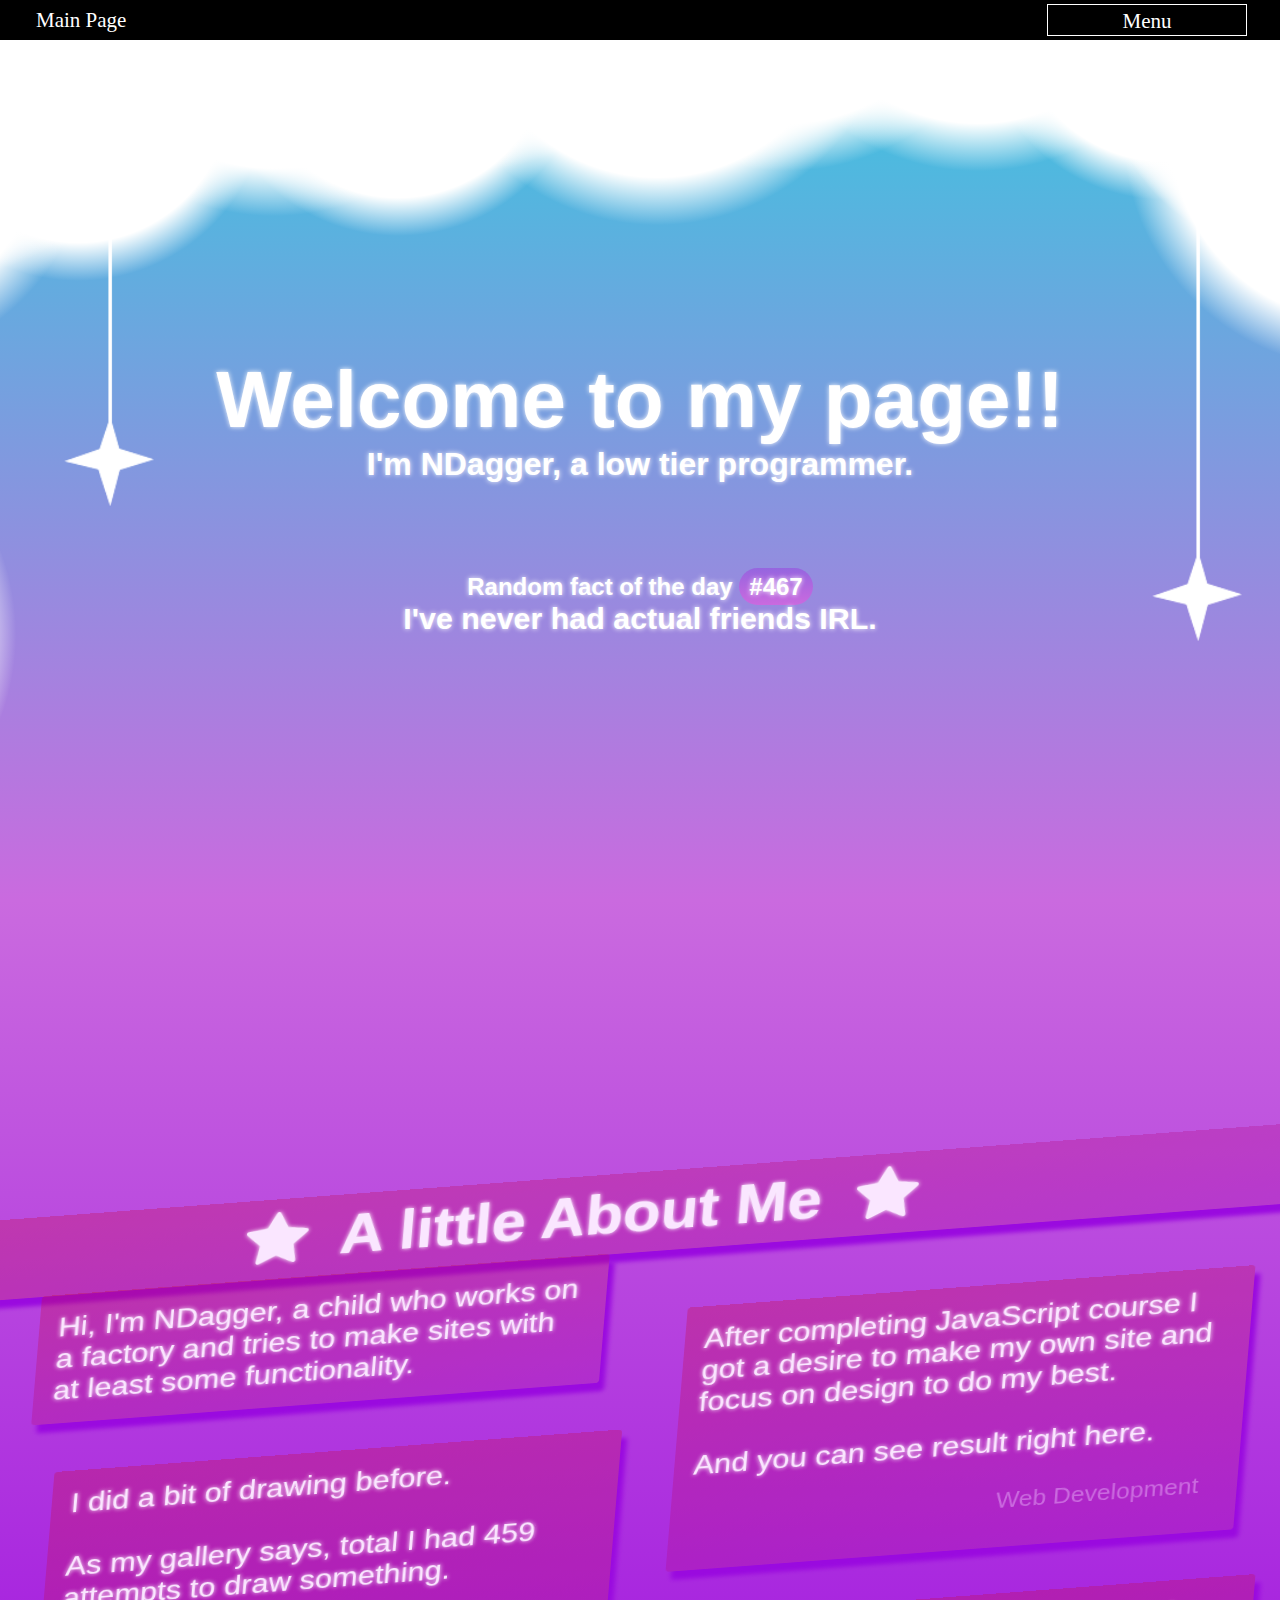
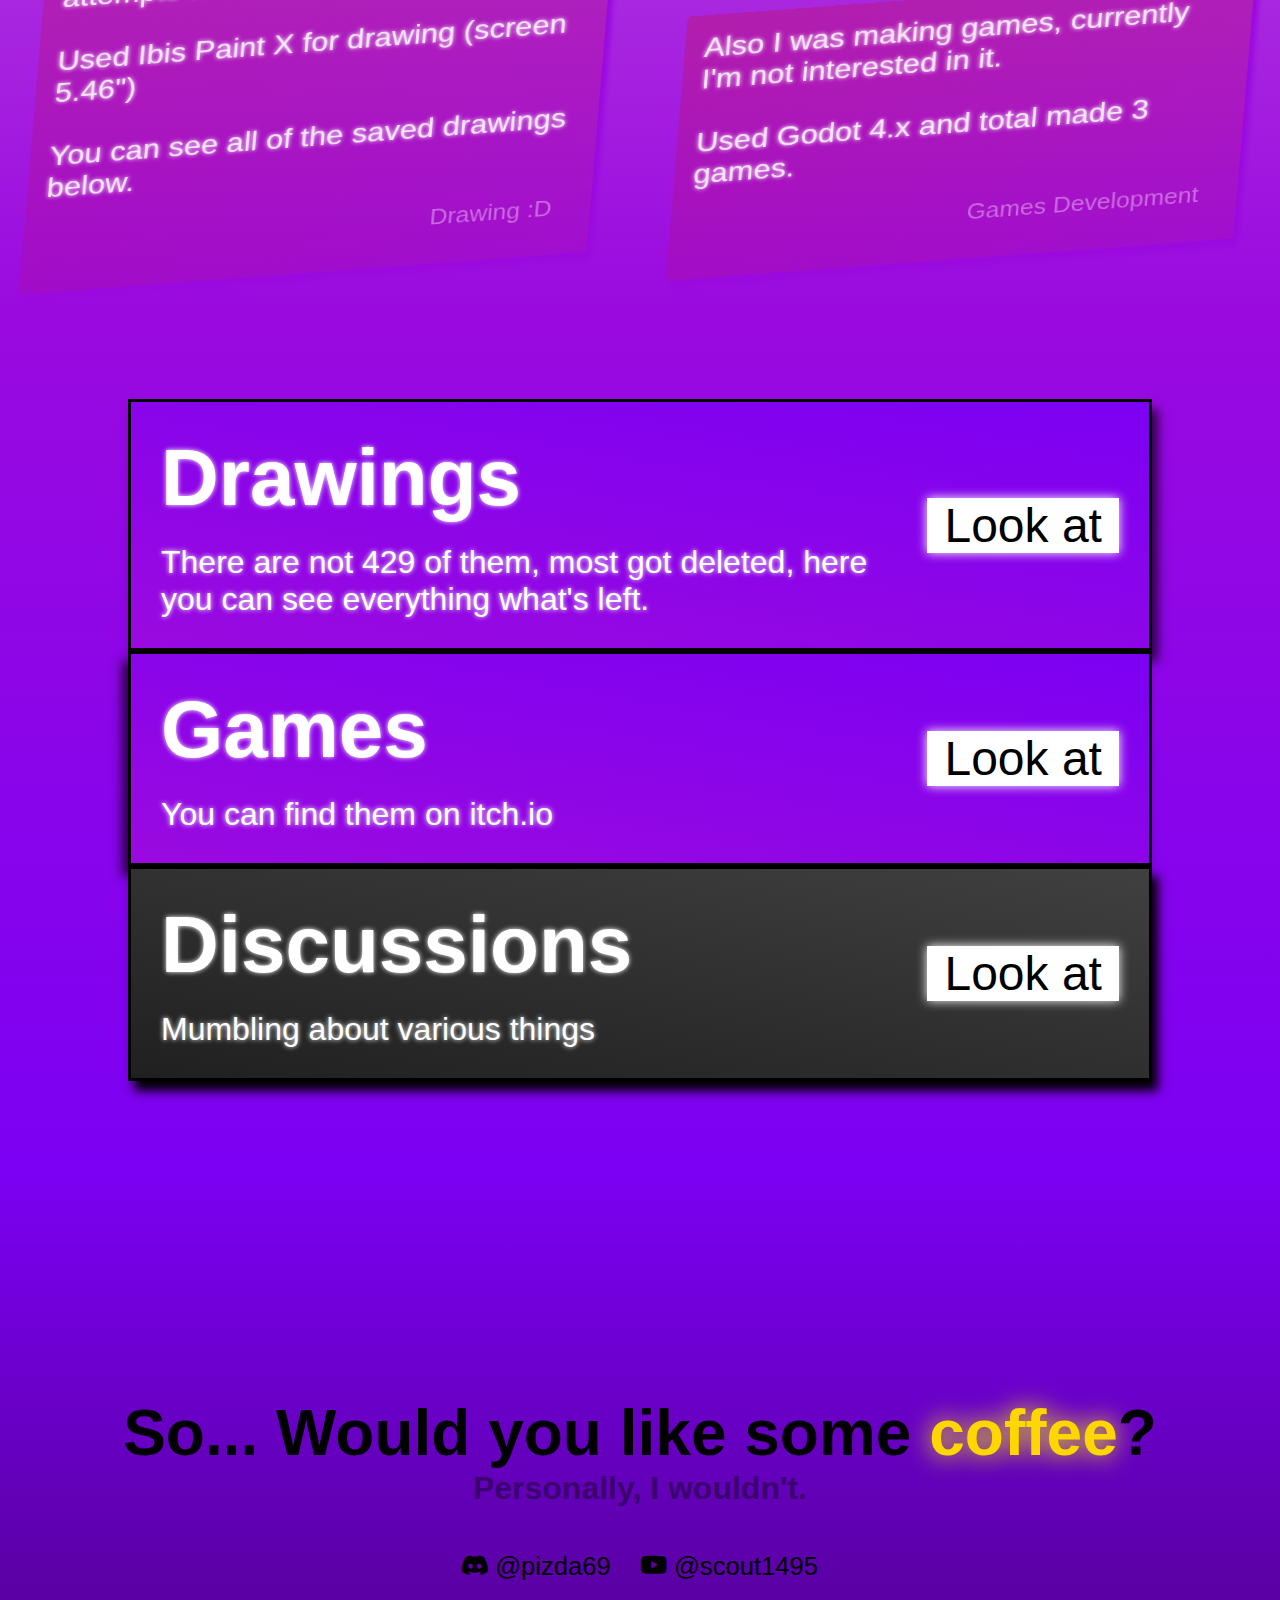
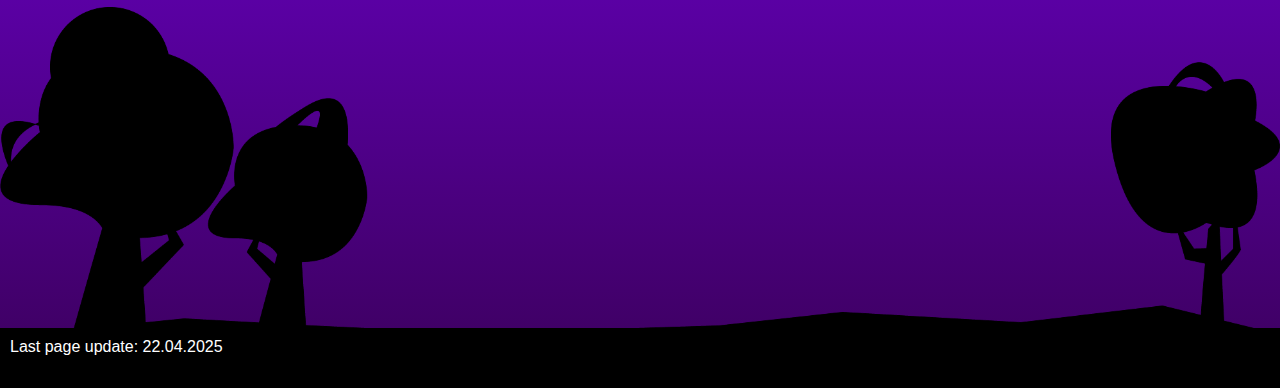
<file: index.html>
<!DOCTYPE html>
<html lang="en">
<head>
    <meta charset="UTF-8">
    <meta name="viewport" content="width=device-width, initial-scale=1.0">
    <link rel="icon" href="/icon.png" type="image/png">
    <link rel="stylesheet" href="/main/styles.css">
    <link rel="stylesheet" href="https://cdn.jsdelivr.net/npm/bootstrap-icons/font/bootstrap-icons.css">
    <link rel="stylesheet" href="../base.css">
    <link rel="stylesheet" href="../features/header.css">
    <title>About</title>
</head>
<body>
    <div id="custom-clouds">
        <div class="cloud"></div>
        <div class="cloud"></div>
        <div class="cloud"></div>
        <div class="cloud big-cloud"></div>
        <div class="cloud"></div>
        <div class="cloud big-cloud"></div>
        <div class="cloud big-cloud"></div>
        <div class="cloud big-cloud"></div>
        <div class="cloud"></div>
        <div class="cloud"></div>
        <div class="cloud big-cloud"></div>
        <div class="cloud big-cloud"></div>
        <div class="cloud big-cloud"></div>
        <div class="cloud big-cloud"></div>
        <div class="cloud big-cloud"></div>
    </div>
    <img class="star-image" src="/design-images/star.png" alt="">
    <img class="star-image" src="/design-images/star.png" alt="">
    <main>
        <h1>Welcome to my page!!</h1>
        <h2>I'm NDagger, a low tier programmer.</h2>
        <h3>Random fact of the day <span id="current-fact-day"></span></h3>
        <h3 id="rnd-fact-text"></h3>
    </main>
    <section id="info">
        <h1 id="title-about-me"><i class="bi bi-star-fill about-me-stars"></i>  A little About Me  <i class="bi bi-star-fill about-me-stars"></i></h1>
        <div class="horizontal-flex">
            <div class="half-width-info">
                <p>Hi, I'm NDagger, a child who works on a factory and tries to make sites with at least some functionality.</p>
                <p>I did a bit of drawing before.<br><br>As my gallery says, total I had 459 attempts to draw something.<br><br>Used Ibis Paint X for drawing (screen 5.46")<br><br>You can see all of the saved drawings below.<span>Drawing :D</span></p>
            </div>
            <div class="half-width-info">
                <p>After completing JavaScript course I got a desire to make my own site and focus on design to do my best.<br><br>And you can see result right here.<span>Web Development</span></p>
                <p>Also I was making games, currently I'm not interested in it. <br><br>Used Godot 4.x and total made 3 games.<span>Games Development</span></p>
            </div>
        </div>
    </section>
    <section id="links">
        <div class="tab">
            <div class="horizontal-flex">
                <div class="links-left-part-width">
                    <h1>Drawings</h1>
                    <p>There are not 429 of them, most got deleted, here you can see everything what's left.</p>
                </div>
                <a id="drawings-btn" href="/drawings/index.html" class="tab-anchor">Look at</a>
            </div>
        </div>
        <div class="tab">
            <div class="horizontal-flex">
                <div class="links-left-part-width">
                    <h1>Games</h1>
                    <p>You can find them on itch.io</p>
                </div>
                <a id="games-btn" href="https://ndagger1.itch.io/" target="_blank" class="tab-anchor">Look at</a>
            </div>
        </div>
        <div class="tab">
            <div class="horizontal-flex">
                <div class="links-left-part-width">
                    <h1>Discussions</h1>
                    <p>Mumbling about various things</p>
                </div>
                <a href="/discussions/index.html" class="tab-anchor">Look at</a>
            </div>
        </div>
    </section>
    <section id="page-bottom">
        <div id="page-bottom-flex">
            <h1>So... Would you like some <span id="coffee">coffee</span>?</h1>
            <h2>Personally, I wouldn't.</h2>
            <div id="social-media-container">
                <div class="social-media" id="discord"><i class="bi bi-discord"></i> @pizda69</div>
                <a class="social-media" href="https://www.youtube.com/@scout1495" target="_blank" id="youtube"><i class="bi bi-youtube"></i> @scout1495</a>
            </div>
        </div>
        <img id="footer-image" src="/design-images/footer.png" alt="footer-decoration">
    </section>
    <footer>
        <p>Last page update: 22.04.2025</p>
    </footer>
    <script src="/features/clouds.js"></script>
    <script type="module" src="main/script.js"></script>
    <script src="/features/header.js"></script>
    <script src="/features/globalAdjustments.js" type="module"></script>
</body>
</html>
</file>
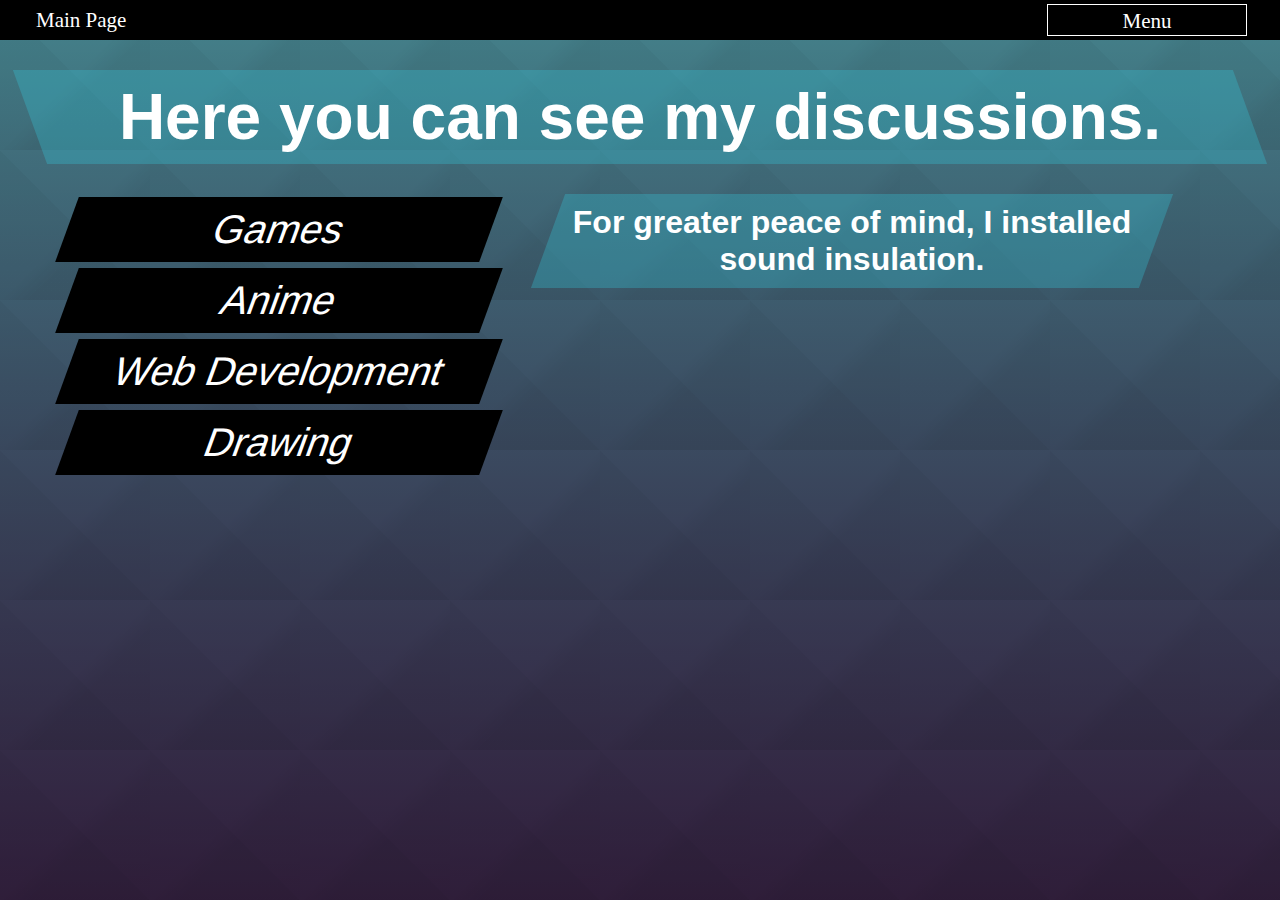
<file: discussions/index.html>
<!DOCTYPE html>
<html lang="en">
<head>
    <meta charset="UTF-8">
    <meta name="viewport" content="width=device-width, initial-scale=1.0">
    <link rel="icon" href="/icon.png" type="image/png">
    <link rel="stylesheet" href="/base.css">
    <link rel="stylesheet" href="styles.css">
    <link rel="stylesheet" href="pageStyles.css">
    <link rel="stylesheet" href="/features/header.css">
    <title>Discussions</title>
</head>
<body>
    <main>
        <h1>Here you can see my discussions.</h1>
        <div class="flex-vertical">
            <h2>For greater peace of mind, I installed sound insulation.</h2>
            <div id="refs">
                <a href="pages/games.html">Games</a>
                <a href="pages/anime.html">Anime</a>
                <a href="pages/webdev.html">Web Development</a>
                <a href="pages/drawing.html">Drawing</a>
            </div>
        </div>
        <script src="/features/header.js"></script>
        <script src="pageScript.js"></script>
        <script src="/features/globalAdjustments.js" type="module"></script>
    </main>
</body>
</html>
</file>
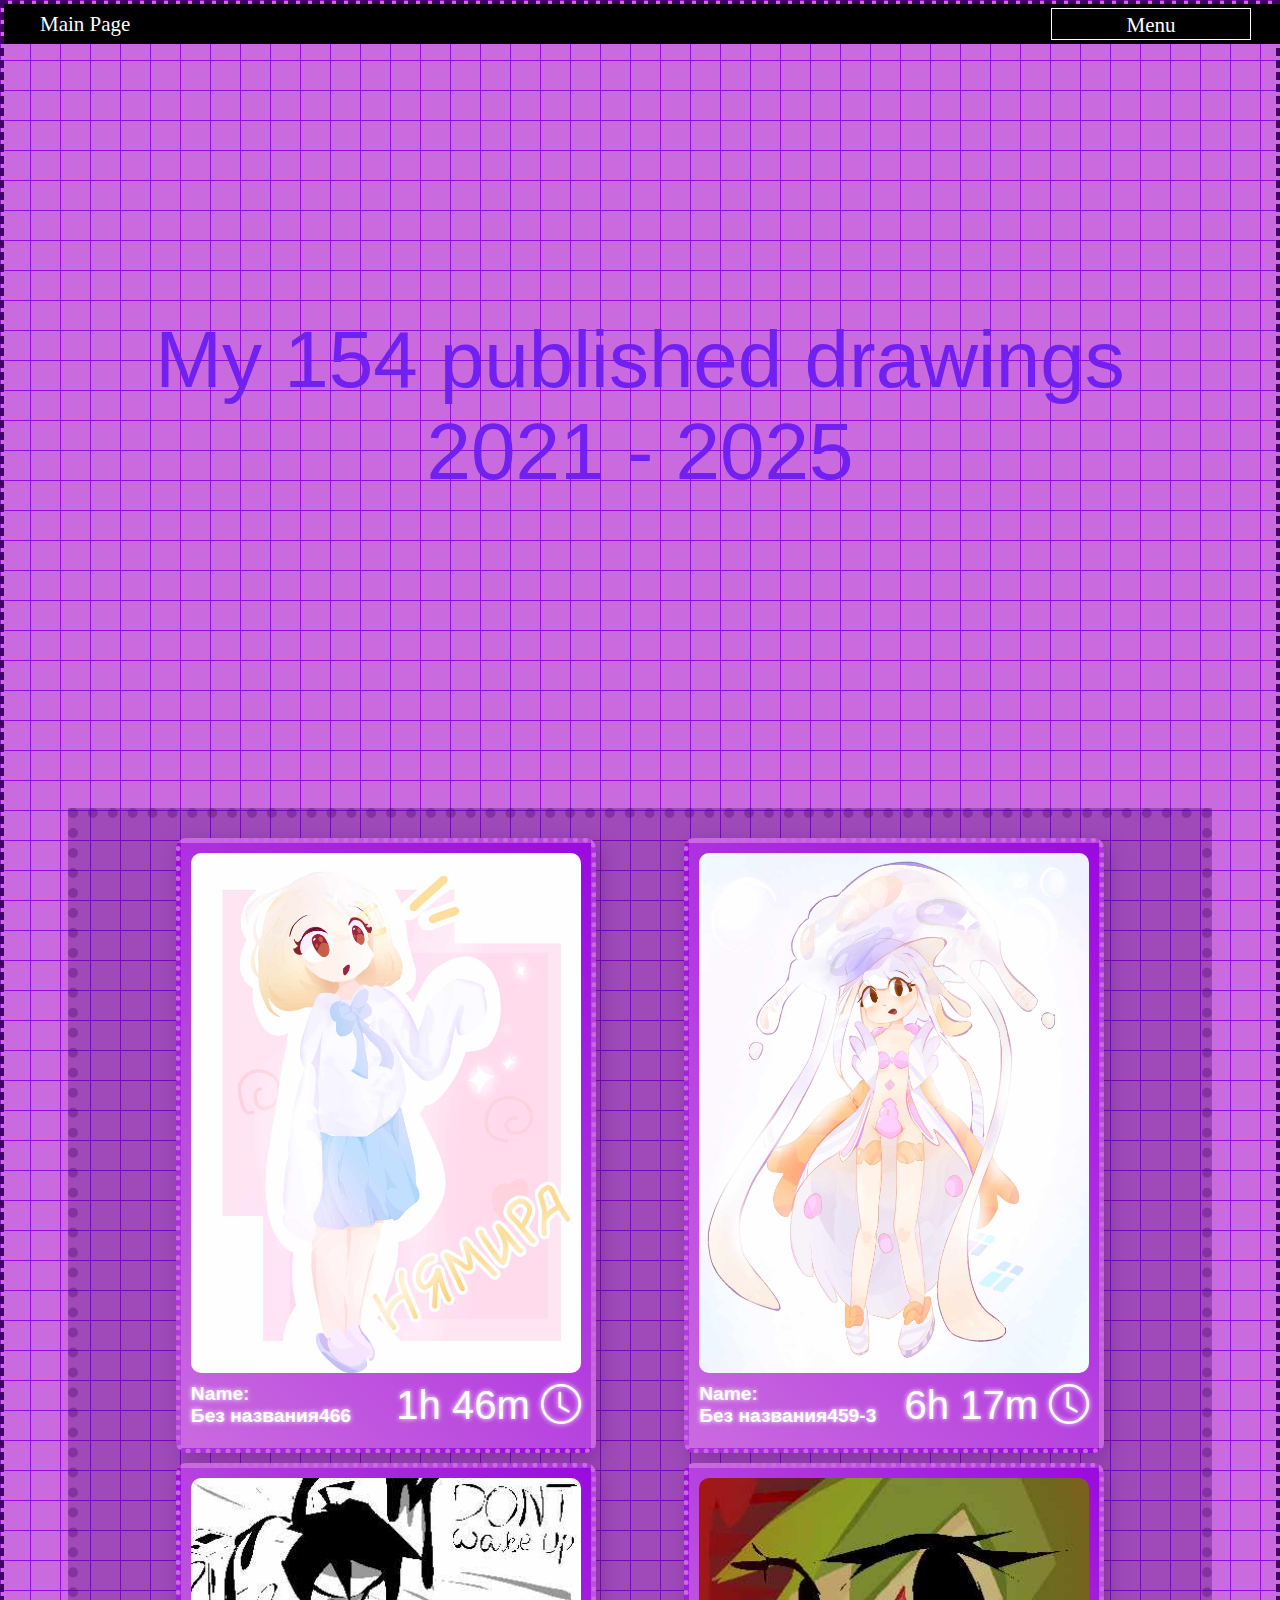
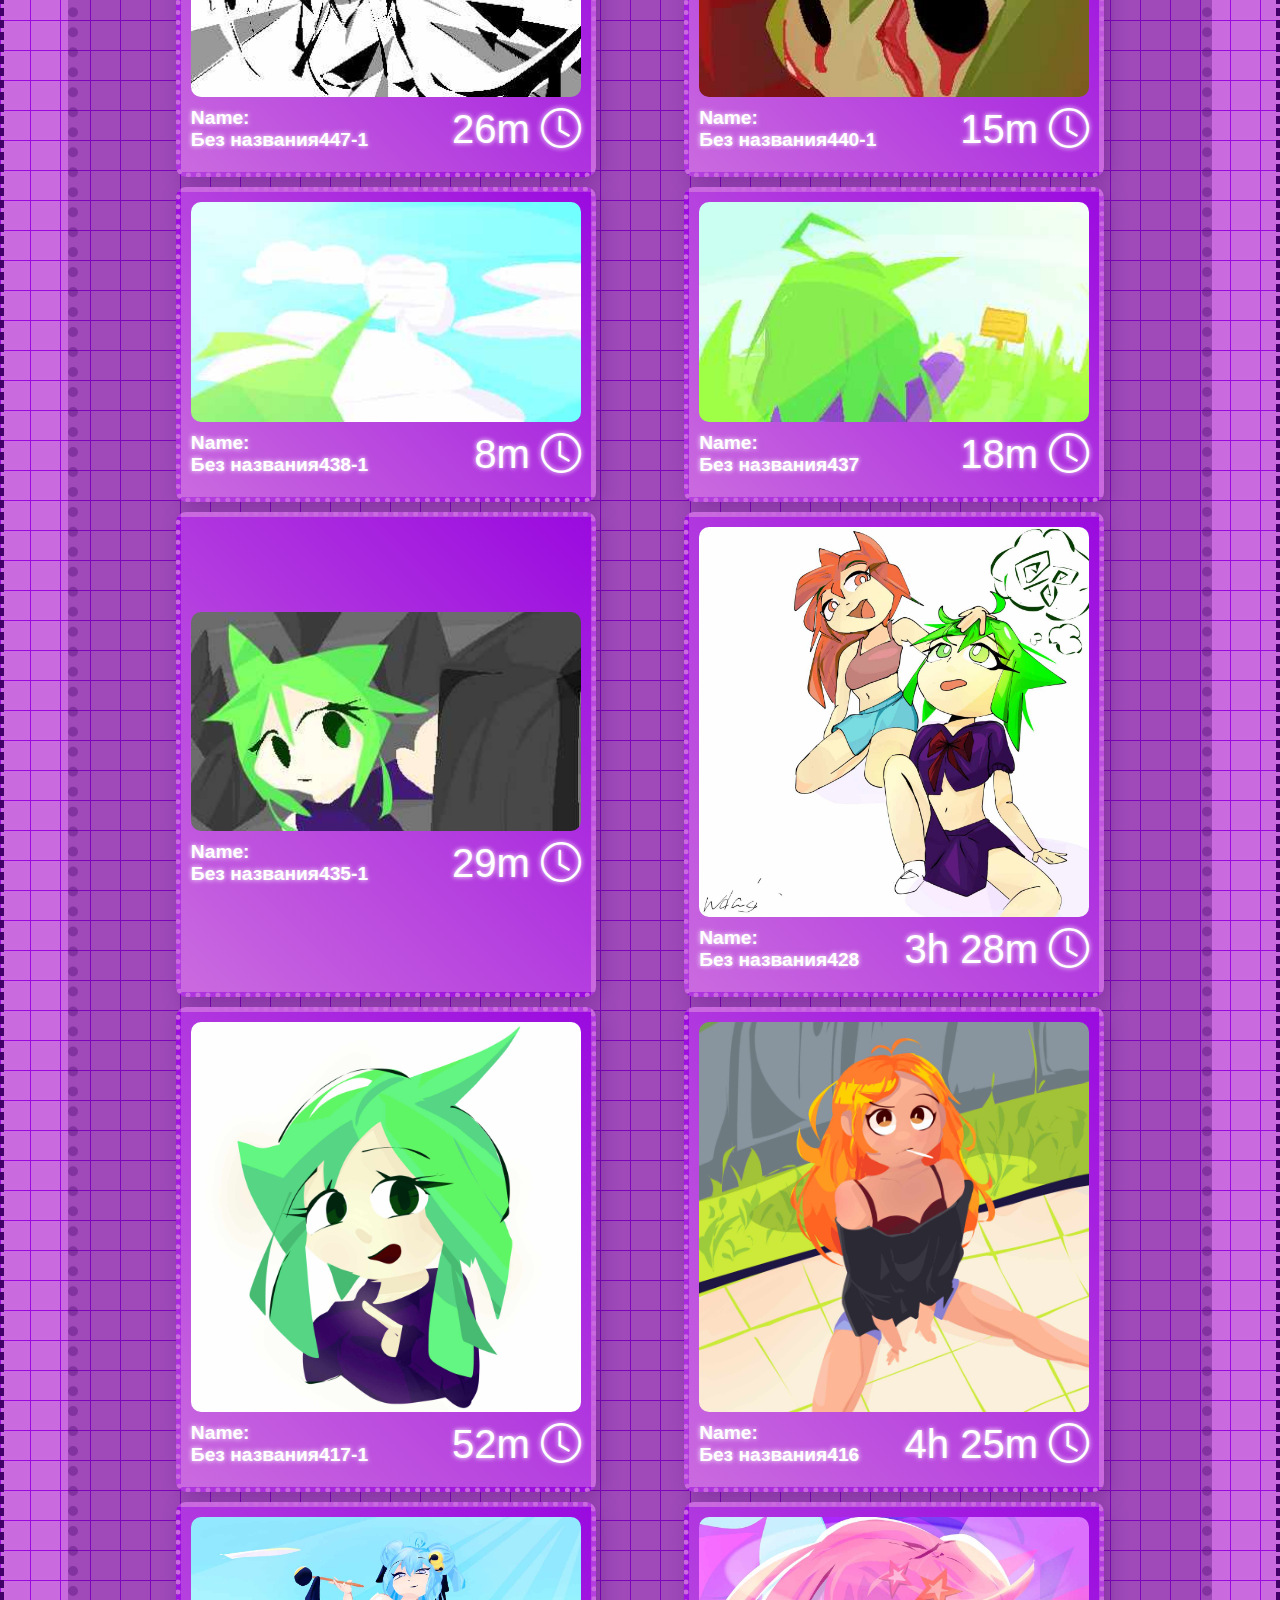
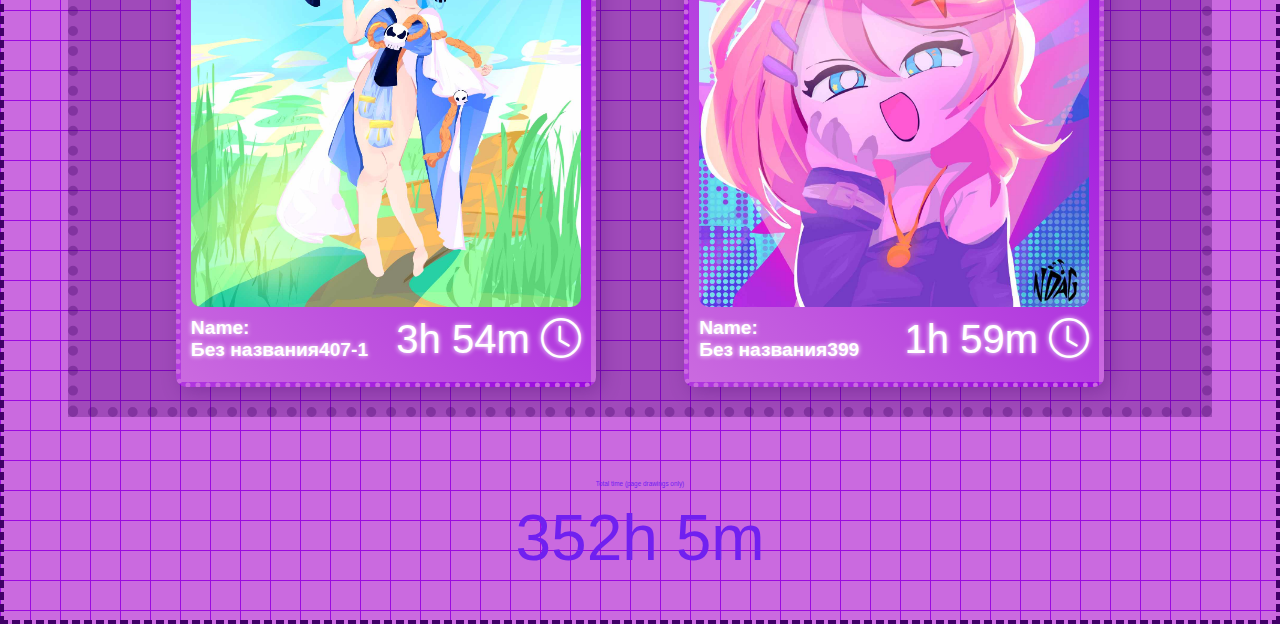
<file: Drawings/index.html>
<!DOCTYPE html>
<html lang="en">
<head>
    <meta charset="UTF-8">
    <link rel="icon" href="../icon.png" type="image/png">
    <link rel="stylesheet" href="styles.css">
    <link rel="stylesheet" href="../base.css">
    <link rel="stylesheet" href="https://cdn.jsdelivr.net/npm/bootstrap-icons/font/bootstrap-icons.css">
    <link rel="stylesheet" href="../features/header.css">
    <meta name="viewport" content="width=device-width, initial-scale=1.0">
    <title>Drawings :D</title>
</head>
<body>
    <div id="border">
        <div id="static-image-container">
            <img id="static-image">
            <button id="close-static-image-container"><i class="bi bi-x-lg"></i></button>
            <div id="static-image-bg-lowopc"></div>
        </div>
        <main>
            <h1 id="title"> My <span id="drawings-amount"></span> published drawings<br>2021 - 2025</h1>
        </main>
        <div id="drawings-container"></div>
        <p id="total-time"></p>
        <script type="module" src="script.js"></script>
        <script src="../features/header.js"></script>
        <script src="/features/globalAdjustments.js" type="module"></script>
    </div>
</body>
</html>
</file>
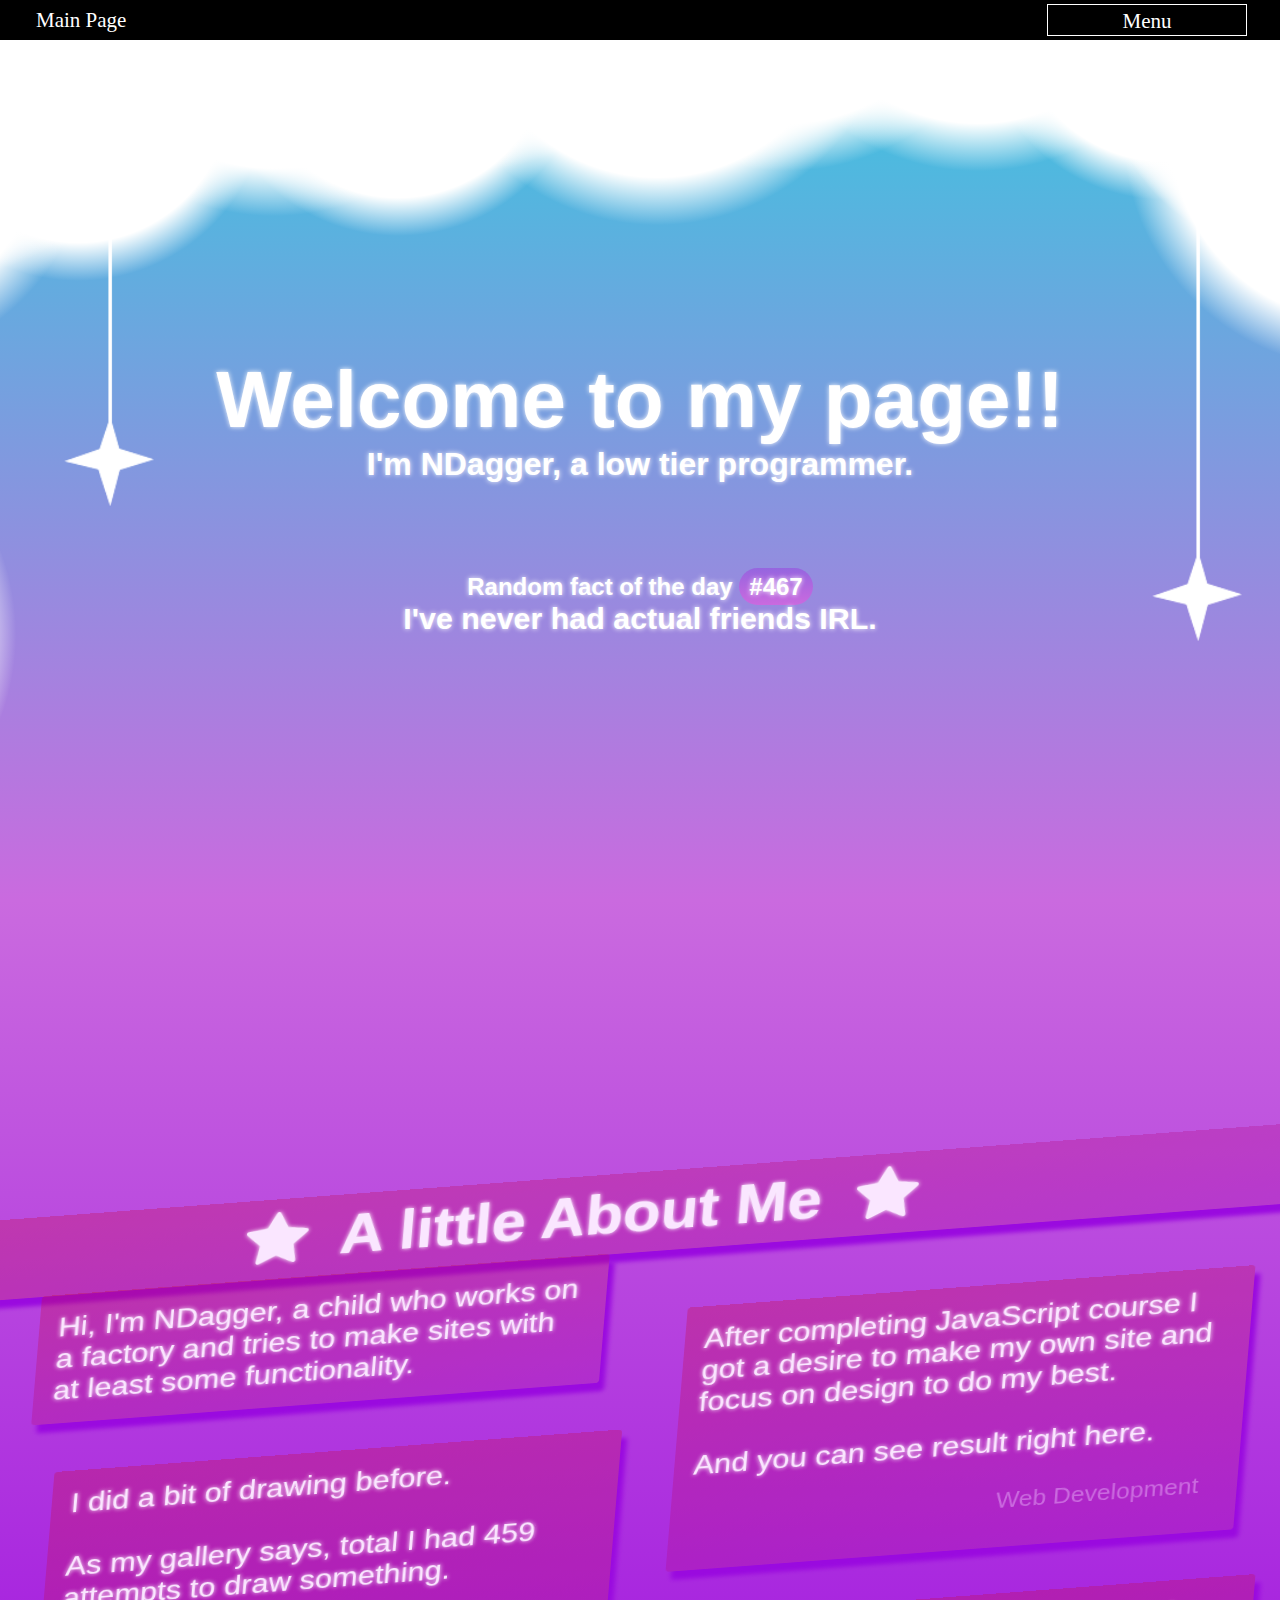
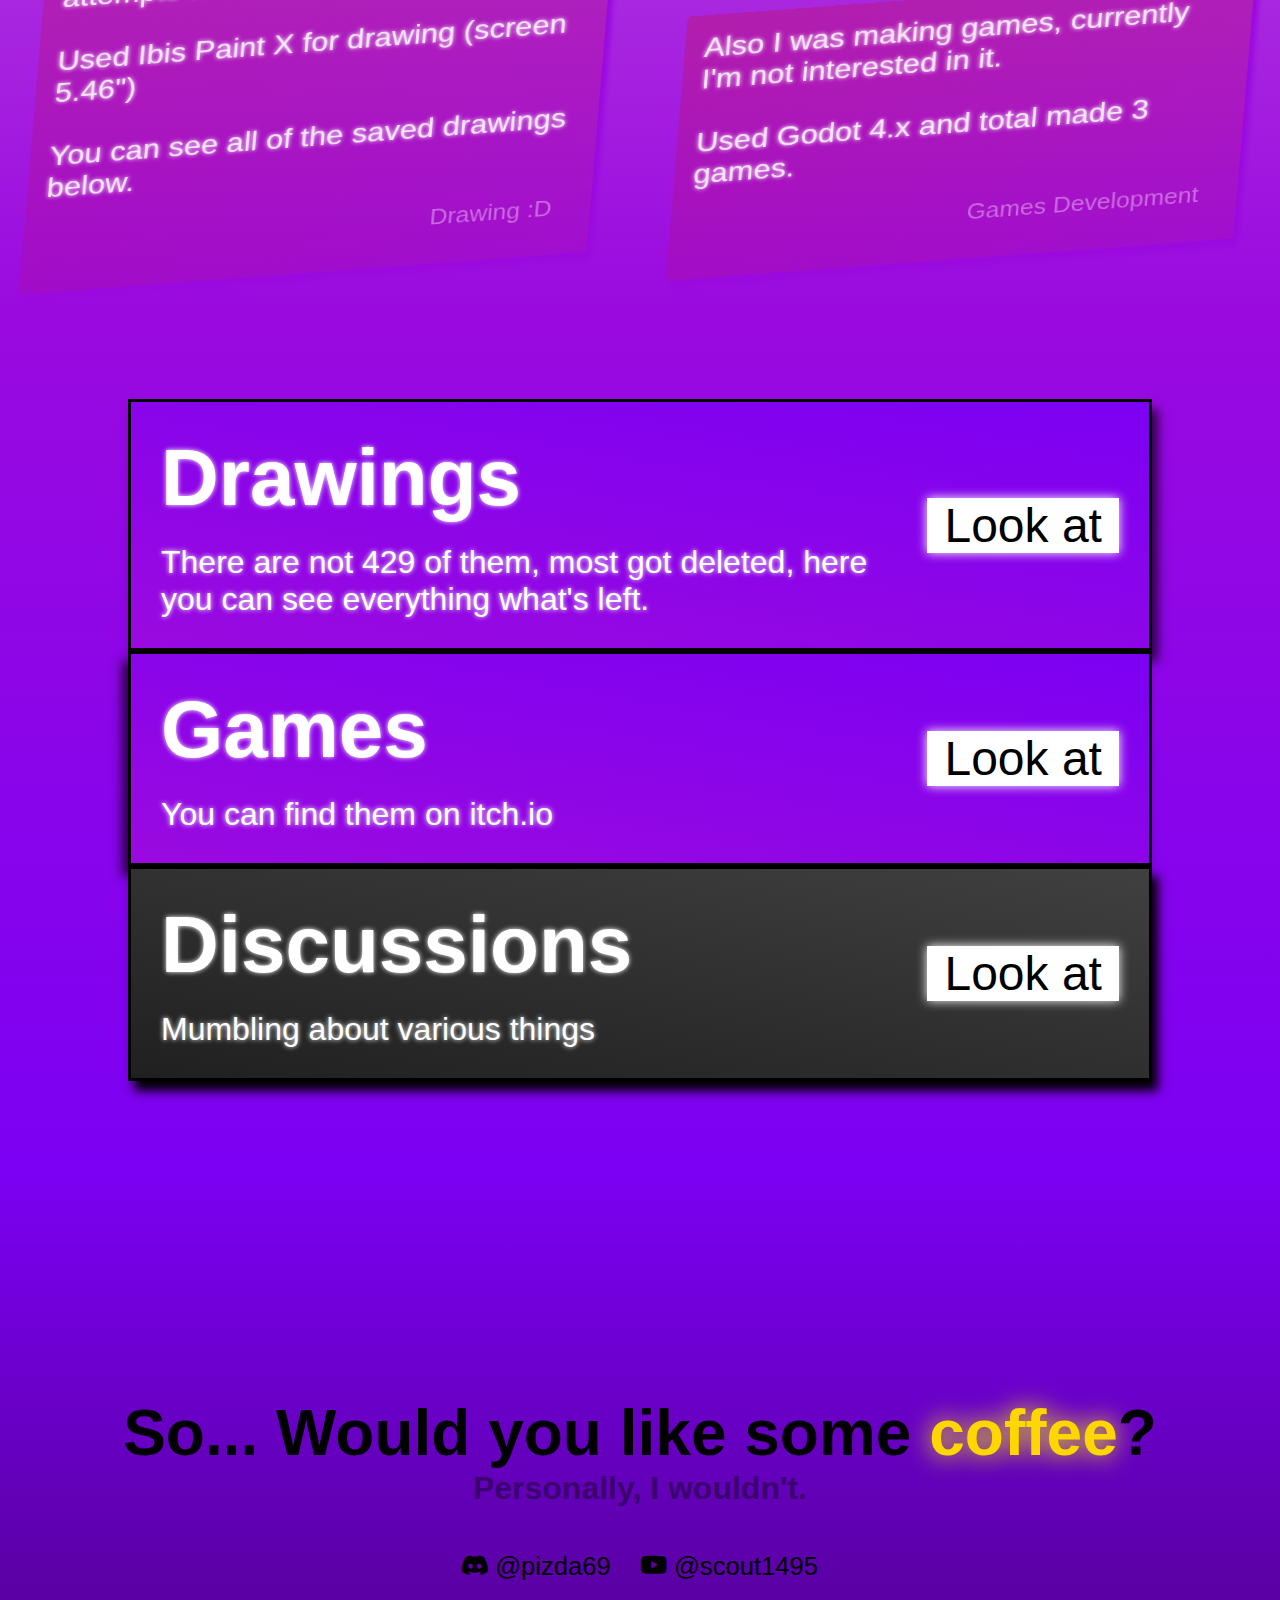
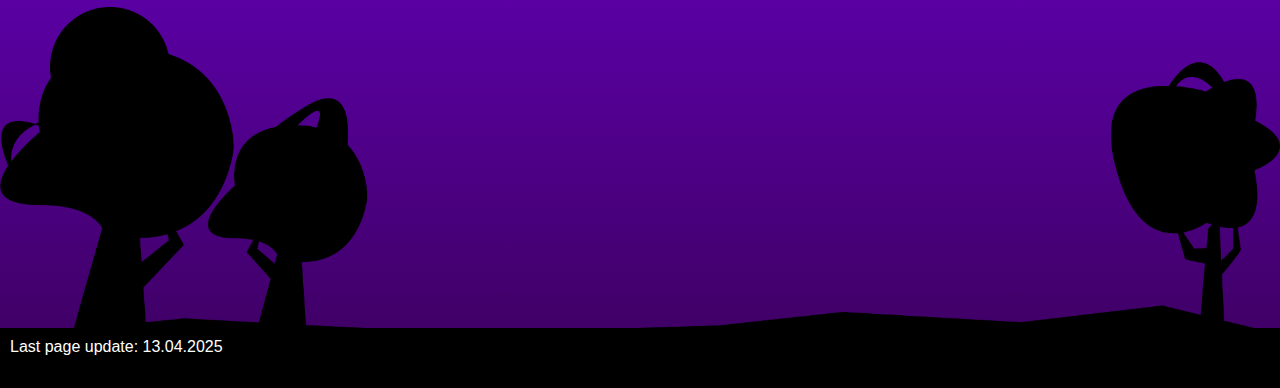
<file: main/index.html>
<!DOCTYPE html>
<html lang="en">
<head>
    <meta charset="UTF-8">
    <meta name="viewport" content="width=device-width, initial-scale=1.0">
    <link rel="icon" href="/icon.png" type="image/png">
    <link rel="stylesheet" href="styles.css">
    <link rel="stylesheet" href="https://cdn.jsdelivr.net/npm/bootstrap-icons/font/bootstrap-icons.css">
    <link rel="stylesheet" href="../base.css">
    <link rel="stylesheet" href="../features/header.css">
    <title>About</title>
</head>
<body>
    <div id="custom-clouds">
        <div class="cloud"></div>
        <div class="cloud"></div>
        <div class="cloud"></div>
        <div class="cloud big-cloud"></div>
        <div class="cloud"></div>
        <div class="cloud big-cloud"></div>
        <div class="cloud big-cloud"></div>
        <div class="cloud big-cloud"></div>
        <div class="cloud"></div>
        <div class="cloud"></div>
        <div class="cloud big-cloud"></div>
        <div class="cloud big-cloud"></div>
        <div class="cloud big-cloud"></div>
        <div class="cloud big-cloud"></div>
        <div class="cloud big-cloud"></div>
    </div>
    <img class="star-image" src="/design-images/star.png" alt="star">
    <img class="star-image" src="/design-images/star.png" alt="star">
    <main>
        <h1>Welcome to my page!!</h1>
        <h2>I'm NDagger, a low tier programmer.</h2>
        <h3>Random fact of the day <span id="current-fact-day"></span></h3>
        <h3 id="rnd-fact-text"></h3>
    </main>
    <div id="info">
        <h1 id="title-about-me"><i class="bi bi-star-fill about-me-stars"></i>  A little About Me  <i class="bi bi-star-fill about-me-stars"></i></h1>
        <div class="horizontal-flex">
            <div class="half-width-info">
                <p>Hi, I'm NDagger, a child who works on a factory and tries to make sites with at least some functionality.</p>
                <p>I did a bit of drawing before.<br><br>As my gallery says, total I had 459 attempts to draw something.<br><br>Used Ibis Paint X for drawing (screen 5.46")<br><br>You can see all of the saved drawings below.<span>Drawing :D</span></p>
            </div>
            <div class="half-width-info">
                <p>After completing JavaScript course I got a desire to make my own site and focus on design to do my best.<br><br>And you can see result right here.<span>Web Development</span></p>
                <p>Also I was making games, currently I'm not interested in it. <br><br>Used Godot 4.x and total made 3 games.<span>Games Development</span></p>
            </div>
        </div>
    </div>
    <div id="links">
        <div class="tab">
            <div class="horizontal-flex">
                <div class="links-left-part-width">
                    <h1>Drawings</h1>
                    <p>There are not 429 of them, most got deleted, here you can see everything what's left.</p>
                </div>
                <a id="drawings-btn" href="/drawings/index.html" class="tab-anchor">Look at</a>
            </div>
        </div>
        <div class="tab">
            <div class="horizontal-flex">
                <div class="links-left-part-width">
                    <h1>Games</h1>
                    <p>You can find them on itch.io</p>
                </div>
                <a id="games-btn" href="https://ndagger1.itch.io/" target="_blank" class="tab-anchor">Look at</a>
            </div>
        </div>
        <div class="tab">
            <div class="horizontal-flex">
                <div class="links-left-part-width">
                    <h1>Discussions</h1>
                    <p>Mumbling about various things</p>
                </div>
                <a href="/discussions/index.html" class="tab-anchor">Look at</a>
            </div>
        </div>
    </div>
    <div id="page-bottom">
        <div id="page-bottom-flex">
            <h1>So... Would you like some <span id="coffee">coffee</span>?</h1>
            <h2>Personally, I wouldn't.</h2>
            <div id="social-media-container">
                <div class="social-media" id="discord"><i class="bi bi-discord"></i> @pizda69</div>
                <a class="social-media" href="https://www.youtube.com/@scout1495" target="_blank" id="youtube"><i class="bi bi-youtube"></i> @scout1495</a>
            </div>
        </div>
        <img id="footer-image" src="/design-images/footer.png" alt="footer-decoration">
    </div>
    <footer>
        <p>Last page update: 13.04.2025</p>
    </footer>
    <script src="/features/clouds.js"></script>
    <script type="module" src="script.js"></script>
    <script src="/features/header.js"></script>
    <script src="/features/globalAdjustments.js" type="module"></script>
</body>
</html>
</file>
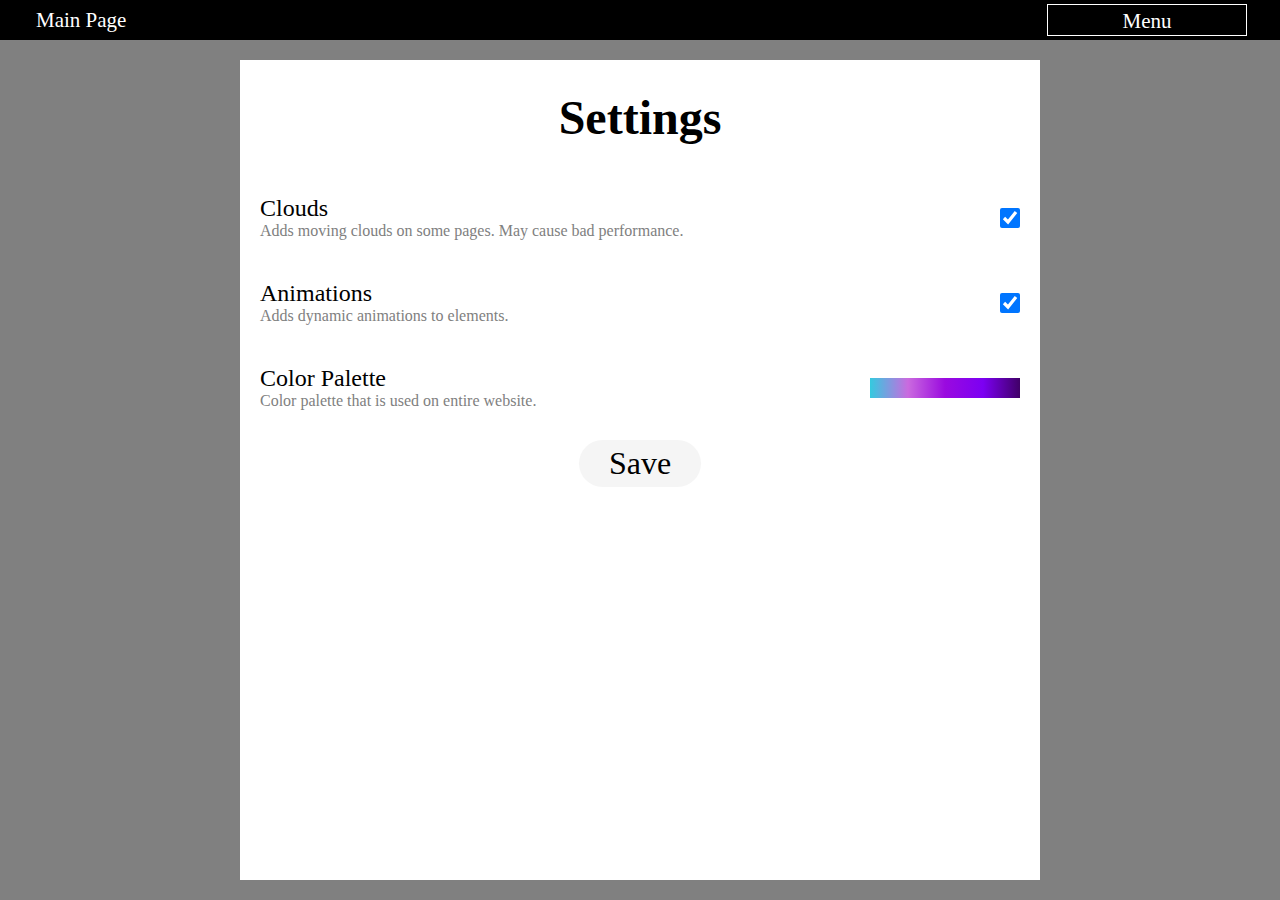
<file: settings/index.html>
<!DOCTYPE html>
<html lang="en">
<head>
    <meta charset="UTF-8">
    <meta name="viewport" content="width=device-width, initial-scale=1.0">
    <link rel="icon" href="/icon.png" type="image/png">
    <link rel="stylesheet" href="/base.css">
    <link rel="stylesheet" href="/features/header.css">
    <link rel="stylesheet" href="styles.css">
    <title>Settings</title>
</head>
<body>
    <main>
        <h1>Settings</h1>
        <label for="clouds">
            Clouds
            <input id="clouds" type="checkbox" checked>
            <p class="description">Adds moving clouds on some pages. May cause bad performance.</p>
        </label>
        <label for="animations">
            Animations
            <input id="animations" type="checkbox" checked>
            <p class="description">Adds dynamic animations to elements.</p>
        </label>
        <label for="color-palette-button">
            Color Palette
            <button id="color-palette-button" class="color-palette-button" ><span class="color-palette"></span><span class="color-palette"></span><span class="color-palette"></span><span class="color-palette"></span><span class="color-palette"></span></button>
            <p class="description">Color palette that is used on entire website.</p>
        </label>
        <button id="save" disabled>Save</button>
    </main>
    <script src="script.js"  type="module"></script>
    <script src="/features/header.js"></script>
    <script src="/features/globalAdjustments.js" type="module"></script>
</body>
</html>
</file>
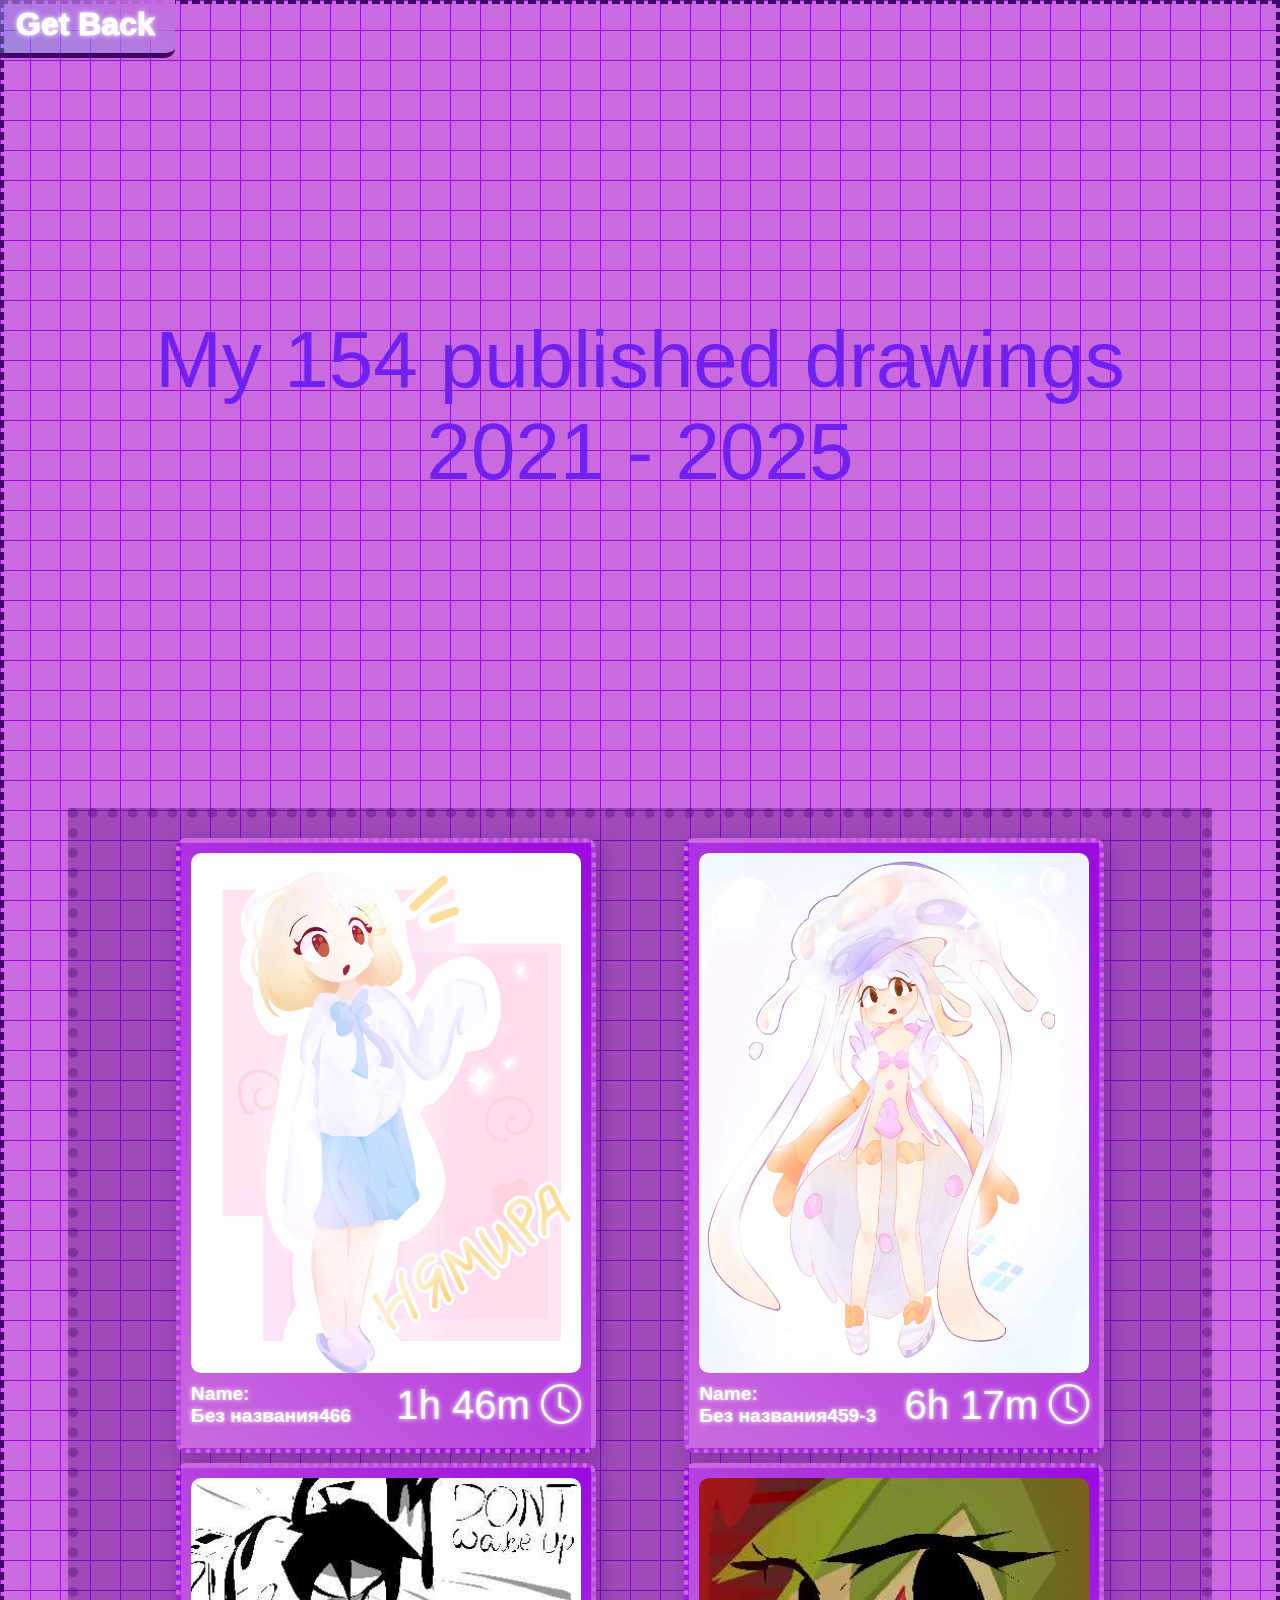
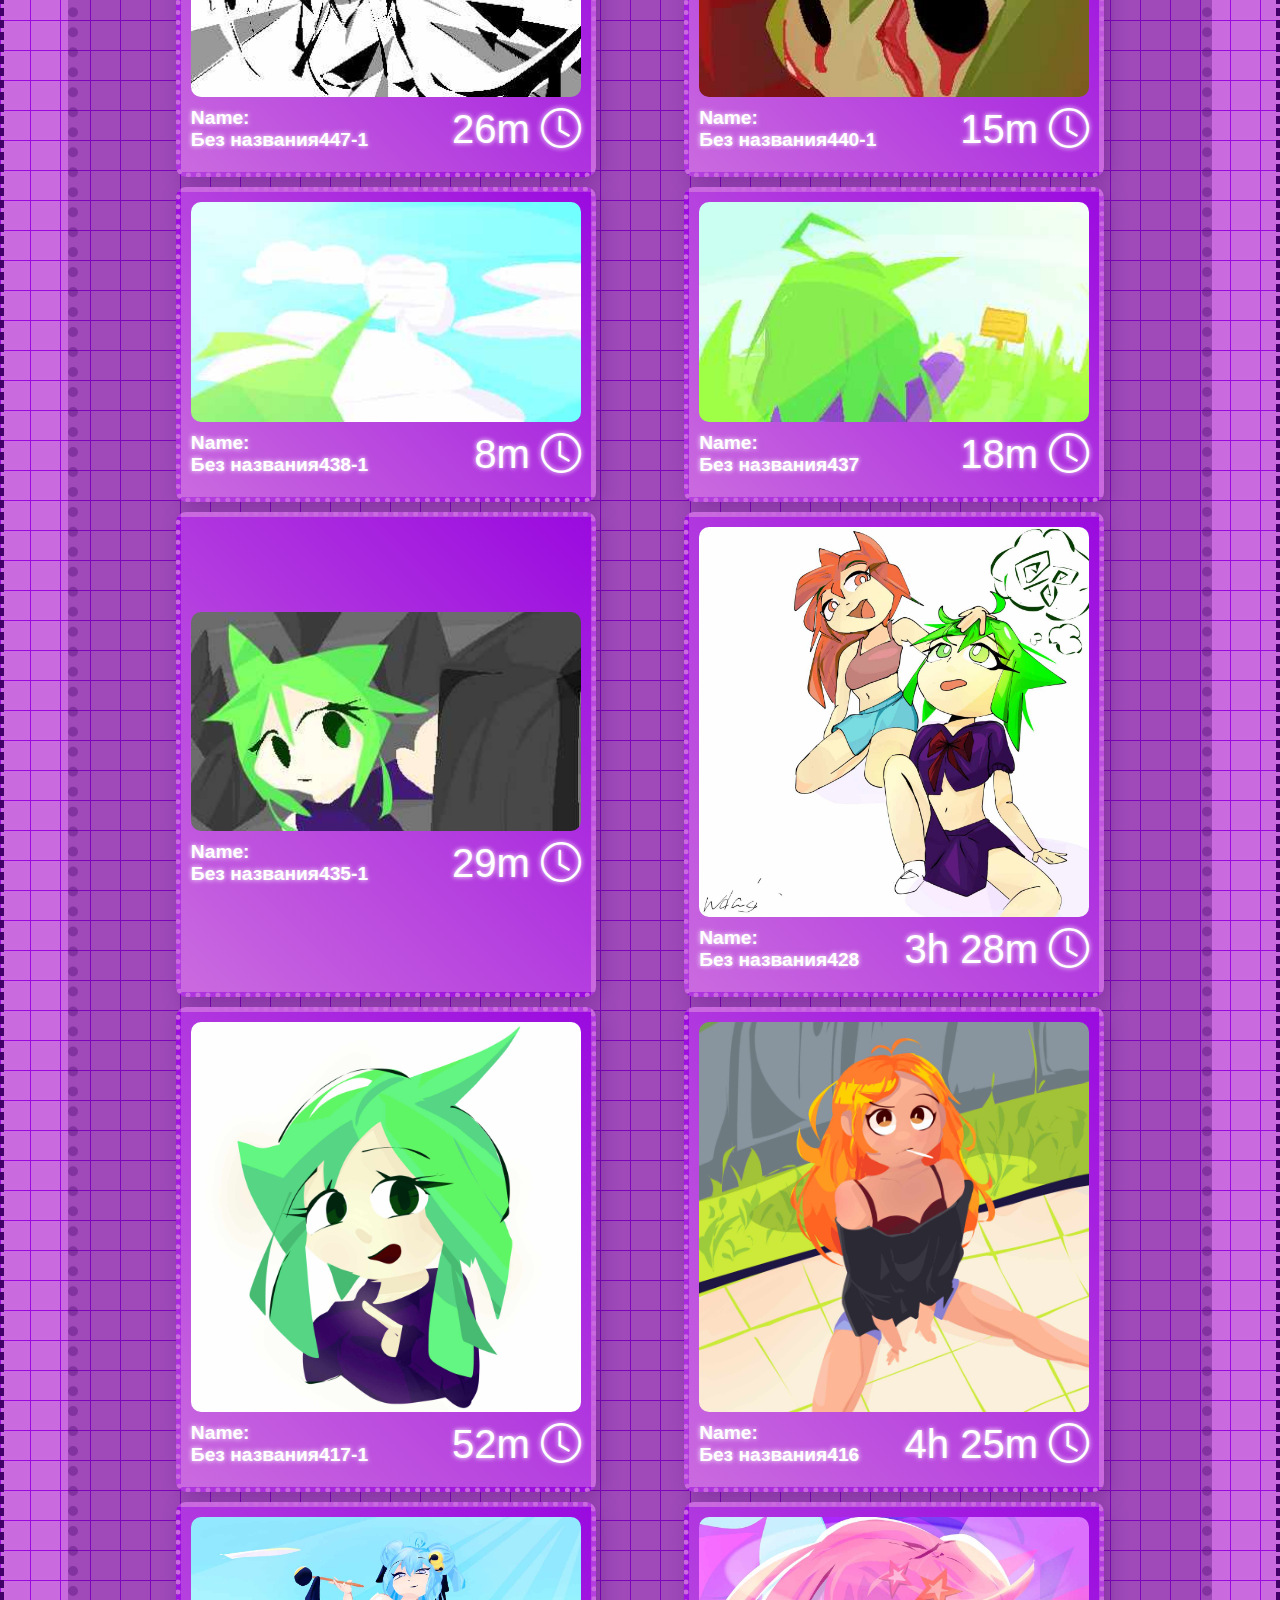
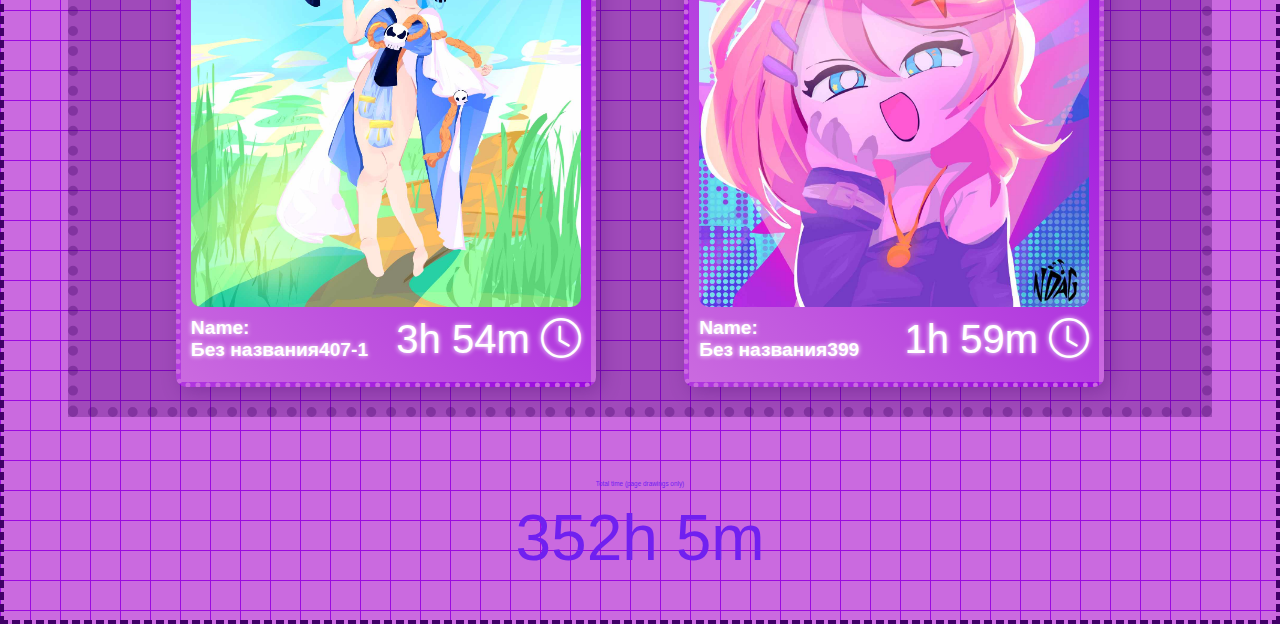
<file: Drawings/drawings.html>
<!DOCTYPE html>
<html lang="en">
<head>
    <meta charset="UTF-8">
    <link rel="icon" href="../icon.png" type="image/png">
    <link rel="stylesheet" href="styles.css">
    <link rel="stylesheet" href="../base.css">
    <link rel="stylesheet" href="https://cdn.jsdelivr.net/npm/bootstrap-icons/font/bootstrap-icons.css">
    <meta name="viewport" content="width=device-width, initial-scale=1.0">
    <title>Drawings :D</title>
</head>
<body>
    <a id="get-back" class="gradient-rotation-hover" href="../index.html#info2">Get Back</a>
    <div id="static-image-container">
        <img id="static-image">
        <button id="close-static-image-container"><i class="bi bi-x-lg"></i></button>
        <div id="static-image-bg-lowopc"></div>
    </div>
    <main>
        <h1 id="title"> My <span id="drawings-amount"></span> published drawings<br>2021 - 2025</h1>
    </main>
    <div id="drawings-container"></div>
    <p id="total-time"></p>
    <script type="module" src="script.js"></script>
</body>
</html>
</file>
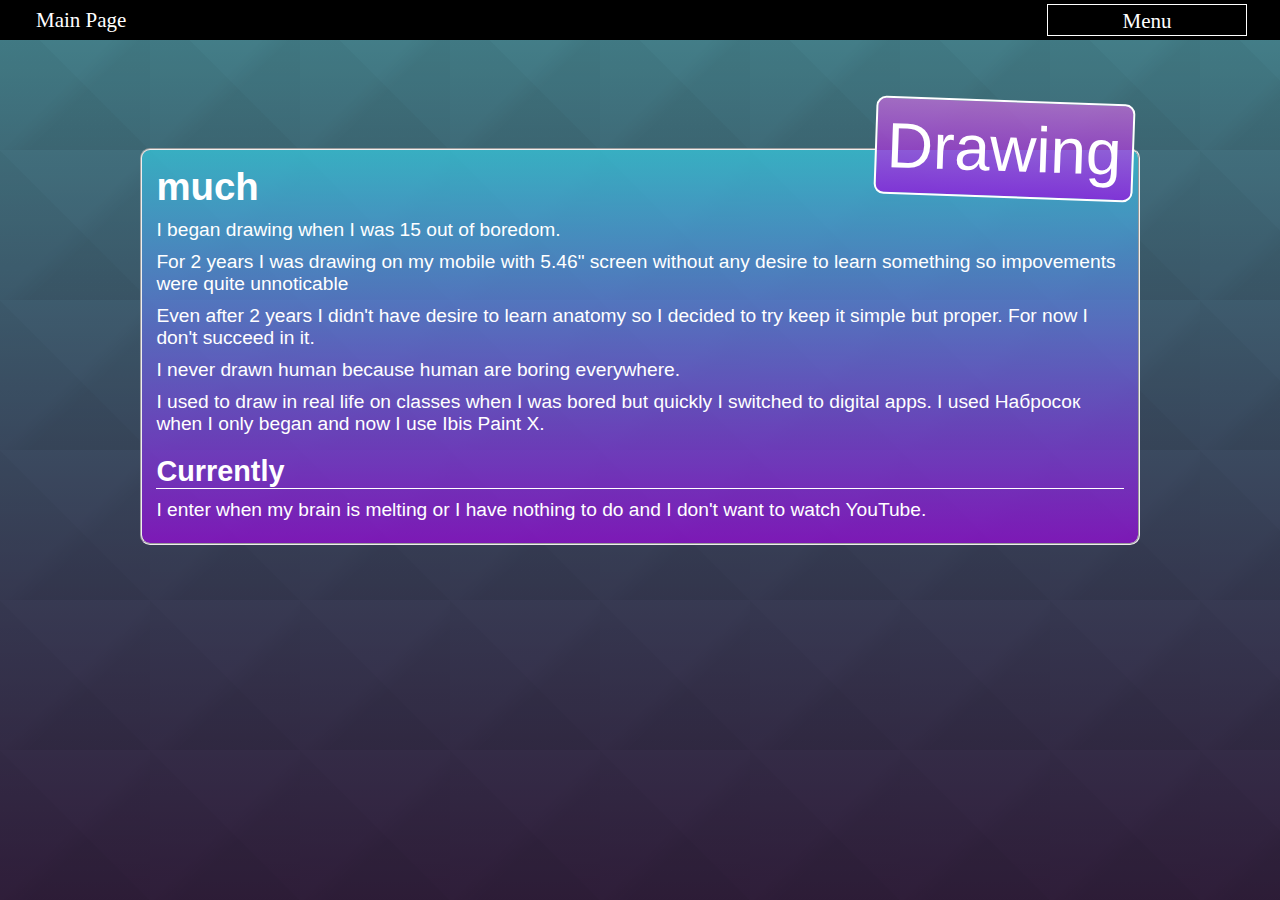
<file: discussions/pages/drawing.html>
<!DOCTYPE html>
<html lang="en">
<head>
    <meta charset="UTF-8">
    <meta name="viewport" content="width=device-width, initial-scale=1.0">
    <link rel="icon" href="/icon.png" type="image/png">
    <link rel="stylesheet" href="/base.css">
    <link rel="stylesheet" href="/features/header.css">
    <link rel="stylesheet" href="../pageStyles.css">
    <title>Discussions Drawing</title>
</head>
<body>
    <fieldset>
        <legend>Drawing</legend>
        <h1>much</h1>
        <p>I began drawing when I was 15 out of boredom.</p>
        <p>For 2 years I was drawing on my mobile with 5.46" screen without any desire to learn something so impovements were quite unnoticable</p>
        <p>Even after 2 years I didn't have desire to learn anatomy so I decided to try keep it simple but proper. For now I don't succeed in it.</p>
        <p>I never drawn human because human are boring everywhere.</p>
        <p>I used to draw in real life on classes when I was bored but quickly I switched to digital apps. I used Набросок when I only began and now I use Ibis Paint X.</p>
        <h2>Currently</h2>
        <p>I enter when my brain is melting or I have nothing to do and I don't want to watch YouTube.</p>
    </fieldset>
    <script src="/features/header.js"></script>
    <script src="../pageScript.js"></script>
    <script src="/features/globalAdjustments.js" type="module"></script>
</body>
</html>
</file>
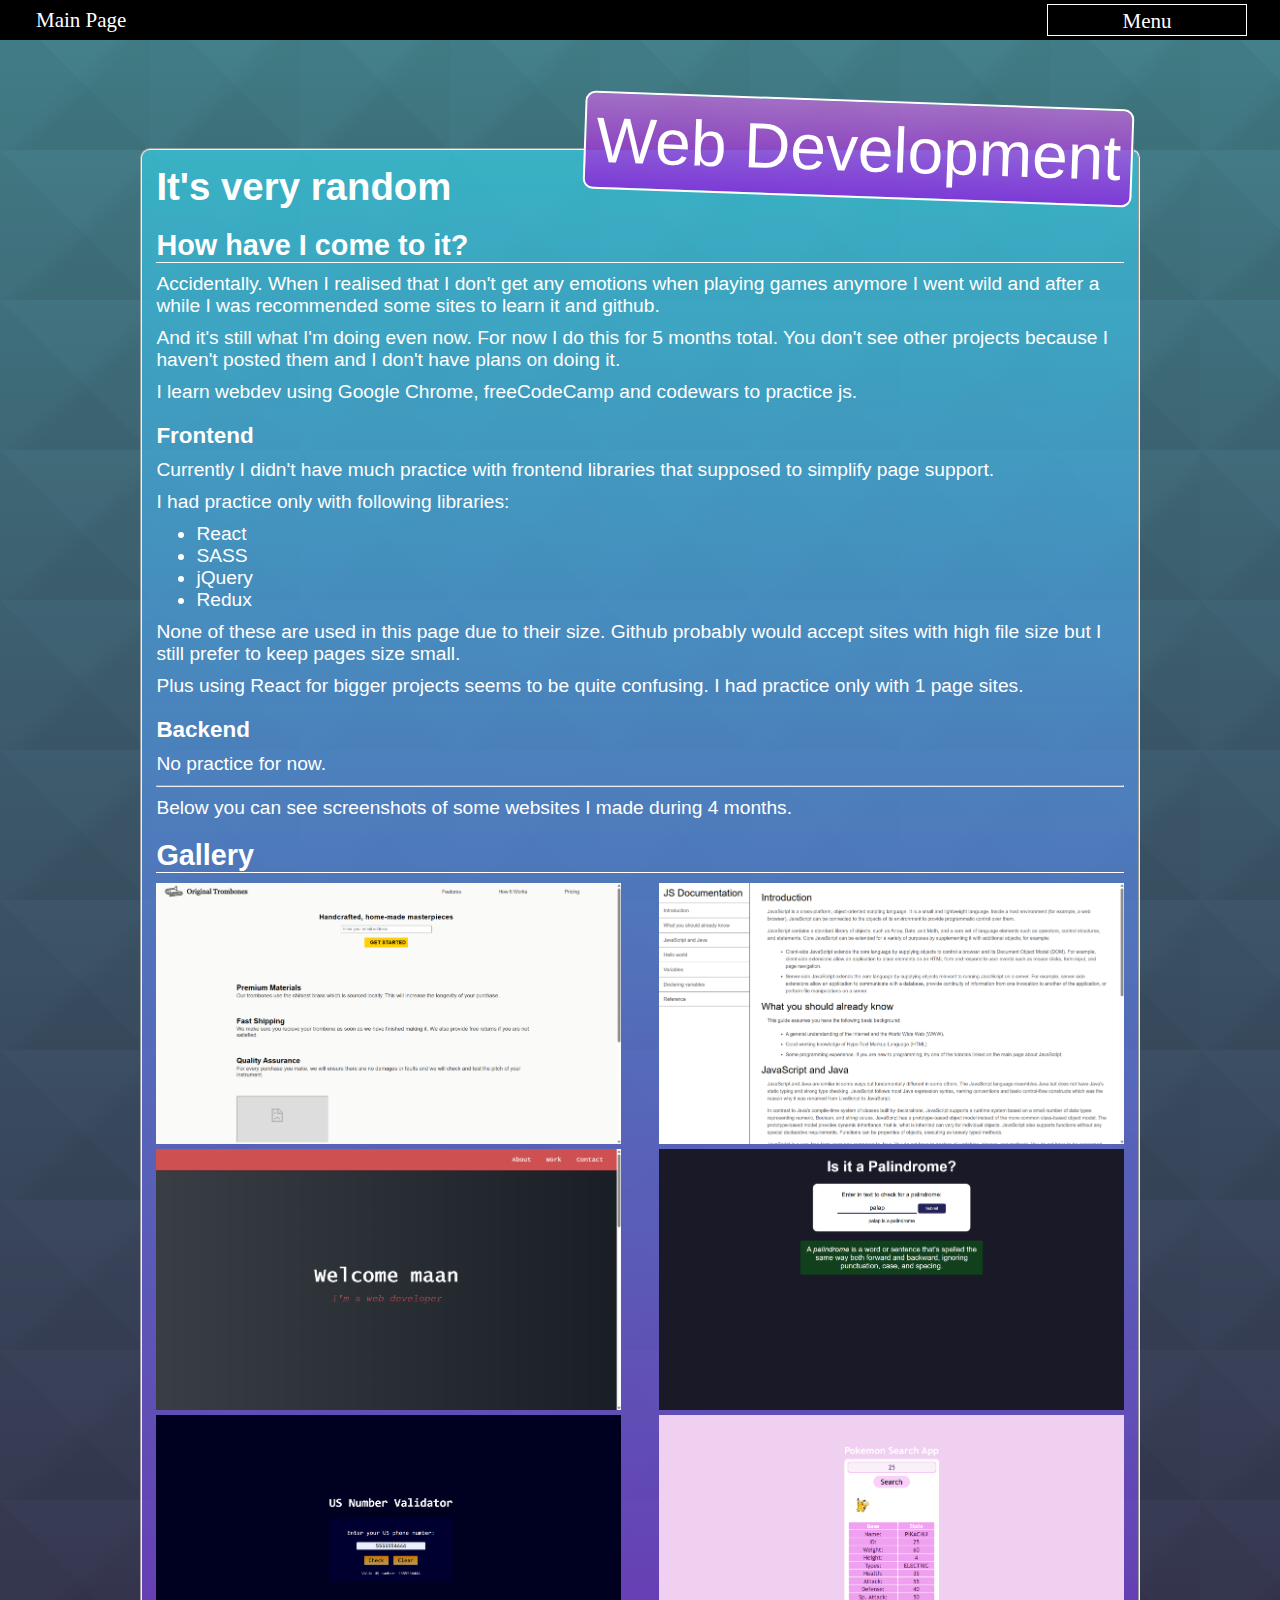
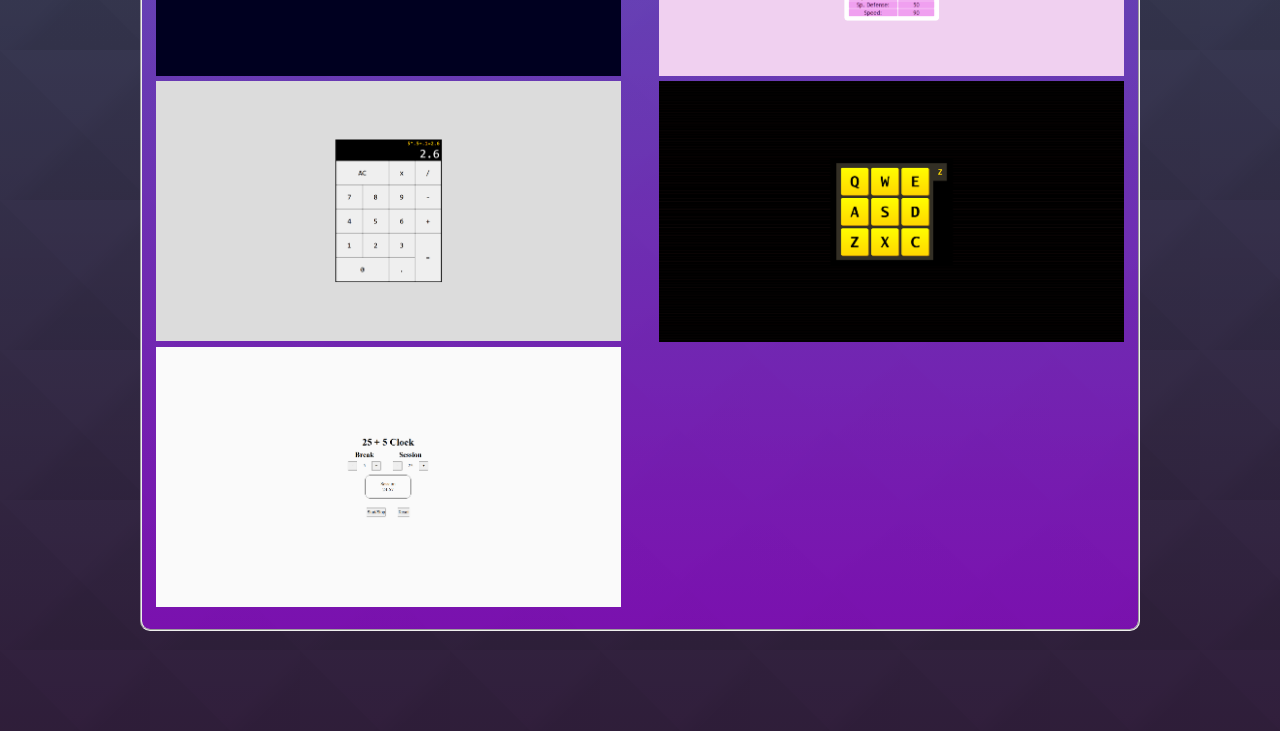
<file: discussions/pages/webdev.html>
<!DOCTYPE html>
<html lang="en">
<head>
    <meta charset="UTF-8">
    <meta name="viewport" content="width=device-width, initial-scale=1.0">
    <link rel="icon" href="/icon.png" type="image/png">
    <link rel="stylesheet" href="/base.css">
    <link rel="stylesheet" href="/features/header.css">
    <link rel="stylesheet" href="../pageStyles.css">
    <title>Discussions Web Development</title>
</head>
<body>
    <fieldset>
        <legend>Web Development</legend>
        <h1>It's very random</h1>
        <h2>How have I come to it?</h2>
        <p>Accidentally. When I realised that I don't get any emotions when playing games anymore I went wild and after a while I was recommended some sites to learn it and github.</p>
        <p>And it's still what I'm doing even now. For now I do this for 5 months total. You don't see other projects because I haven't posted them and I don't have plans on doing it.</p>
        <p>I learn webdev using Google Chrome, freeCodeCamp and codewars to practice js.</p>
        <h3>Frontend</h3>
        <p>Currently I didn't have much practice with frontend libraries that supposed to simplify page support.</p>
        <p>I had practice only with following libraries:</p>
        <ul>
            <li>React</li>
            <li>SASS</li>
            <li>jQuery</li>
            <li>Redux</li>
        </ul>
        <p>None of these are used in this page due to their size. Github probably would accept sites with high file size but I still prefer to keep pages size small.</p>
        <p>Plus using React for bigger projects seems to be quite confusing. I had practice only with 1 page sites.</p>
        <h3>Backend</h3>
        <p>No practice for now.</p>
        <hr>
        <p>Below you can see screenshots of some websites I made during 4 months.</p>
        <h2>Gallery</h2>
        <div class="gallery">
            <img src="pictures/websitesPictures/web1.png" alt="web1">
            <img src="pictures/websitesPictures/web2.png" alt="web2">
            <img src="pictures/websitesPictures/web3.png" alt="web3">
            <img src="pictures/websitesPictures/web4.png" alt="web4">
            <img src="pictures/websitesPictures/web5.png" alt="web5">
            <img src="pictures/websitesPictures/web6.png" alt="web6">
            <img src="pictures/websitesPictures/web7.png" alt="web7">
            <img src="pictures/websitesPictures/web8.png" alt="web8">
            <img src="pictures/websitesPictures/web9.png" alt="web9">
        </div>
    </fieldset>
    <script src="/features/header.js"></script>
    <script src="../pageScript.js"></script>
    <script src="/features/globalAdjustments.js" type="module"></script>
</body>
</html>
</file>
<file: main/styles.css>
.cloud {
    width: min(60vh, 80vw);
    height: min(60vh, 80vw);
    position: absolute;
    background: radial-gradient(circle, white 40%, transparent 50%);
    animation: resizeWidth 3s ease-in-out infinite alternate;
    overflow: hidden;
}

.big-cloud {
    width: min(75vh, 95vw);
    height: min(75vh, 95vw);
}

.cloud:nth-child(1) { top: -20vh; left: 90vw}
.cloud:nth-child(2) { top: -25vh; left: 10vw}
.cloud:nth-child(3) { top: -20vh; left: -15vw}
.cloud:nth-child(4) { top: -45vh; left: 10vw}
.cloud:nth-child(5) { top: -23vh; left: 80vw}
.cloud:nth-child(6) { top: -39vh; left: 25vw}
.cloud:nth-child(7) { top: -45vh; left: 35vw}
.cloud:nth-child(8) { top: -45vh; left: 50vw}
.cloud:nth-child(9) { top: -29vh; left: 70vw}
.cloud:nth-child(10) { top: -23vh; left: 80vw}
.cloud:nth-child(11) { top: -23vh; right: 85vw}
.cloud:nth-child(12) { top: -23vh; left: 80vw}
.cloud:nth-child(13) { top: 33vh; right: 91vw}
.cloud:nth-child(14) { top: -33vh; left: -45vh}
.cloud:nth-child(15) { top: -40vh; left: -5vw}

.star-image {
    position: absolute;
    width: 10vh;
    left: 5vw;
}

.star-image:first-of-type { top: 15vh; left: 90vw}

@keyframes resizeWidth {
    0% {
        margin-left: 5px;
    }
    50% {
        margin-left: 0;
        margin-top: 5px;
    }
    100% {
        margin-top: 0px;
        margin-right: 5px;
    }
}

main {
    background: linear-gradient(var(--background-color1), var(--background-color2));
    display: flex;
    flex-direction: column;
    justify-content: center;
    align-items: center;
    width: 100vw;
    height: 100vh;
    overflow: hidden;
}

main * {
    color: white;
}

main h1, main h2, main h3 {
    width: 90%;
    text-shadow: var(--basic-text-glow);
    text-align: center;
    animation: text-glow 1.5s ease-in-out infinite alternate;
}

#rnd-fact-text {
    font-size: 1.9rem;
    width: min(90%, 1000px);
}

#current-fact-day {
    background: linear-gradient(var(--background-color3lowopc), var(--background-color2));
    padding: 5px 10px;
    border-radius: 40px;
    font-family: Consolas, Arial, Helvetica, sans-serif;
}

@keyframes text-glow {
    0% {
        text-shadow: var(--basic-text-glow);
    } 
    100% {
        text-shadow: var(--big-text-glow);
    }
}

main h1 {
    font-size: 5rem;
}

main h2 {
    font-size: 2rem;
}

main h3 {
    font-size: 1.5rem;
    position: relative;
    top: 10vh;
    margin: 0px 0;
}

#info {
    background: linear-gradient(var(--background-color2), var(--background-color3));
    width: 100vw;
    padding-top: 30vh;
}

#title-about-me, #info p {
    text-shadow: var(--basic-text-glow);
}

#info span {
    text-shadow: none;
    font-family: "Bahnschrift SemiBold", sans-serif;
}

#title-about-me {
    white-space: pre;
    font-size: 4rem;
    display: inline-block;
    margin-left: 5vw;
    padding: 10px 0;
    padding-left: 1vw;
    position: relative;
    text-align: center;
    left: -20vw;
    width: 120vw;
}

.half-width-info {
    width: 50%;
    display: flex;
    flex-direction: column;
    justify-content: center;
    align-items: center;
}

#info p, #info p span {
    padding: 20px;
    font-size: 2rem;
    display: block;
    width: 92%;
}

#info p span {
    display: block;
    width: 100%;
    font-size: 0.8em;
    color: var(--background-color2);
    margin: 0px;
    margin-top: 15px;
    text-align: right;
    border-radius: 5px;
}

#info p, #info h1 {
    border-radius: 4px;
    transform: rotate3d(1, -0.5, 0, 35deg);
    background: linear-gradient(-10deg, var(--background-color3lowopc), rgba(202, 10, 55, .3));
    background-size: 150% 150%;
    box-shadow: var(--background-color3) 6px 10px 5px;
    color: var(--font-color2);
    animation: background-effect 2s ease-in-out infinite alternate;
}

@keyframes background-effect {
    0% {
        background-position: 0% 0%;
        transform: rotate3d(1, -0.2, 0, 35deg);
    }
    100% {
        background-position: 100% 100%;
        transform: rotate3d(1, -0.15, 0, 35deg);
    }
}

.horizontal-flex {
    display: flex;
    align-items: flex-start;
}

#links {
    background: linear-gradient(var(--background-color3), var(--background-color4));
    width: 100vw;
    padding: 10vh 0;

    display: flex;
    flex-direction: column;
    justify-content: center;
    align-items: center;
}

.tab {
    background-size: 150% 150%;
    background-position: 0% 0%;

    text-shadow: var(--basic-text-glow);
    color: white;
    background: linear-gradient(10deg, var(--background-color3), var(--background-color4));
    padding: 30px;
    width: 80vw;

    border: 3px solid black;
}

.links-left-part-width {
    width: 80%;
}

.tab-anchor {
    width: 20%;
    max-height: 20vh;
    font-size: 3rem;
    margin: auto 0;
    background-color: white;
    text-align: center;
    text-decoration: none;
    color: black;

    border: none;
    box-shadow: 0 0 10px white;
}

.tab-anchor:hover {
    background-color: rgba(255, 255, 255, 0.2);
    box-shadow: none;
    color: white;
    cursor: pointer;
}

.tab:nth-child(odd) {
    animation: tab-effect 3s ease-in-out infinite alternate;
    box-shadow: rgba(0, 0, 0, 0.7) 6px 10px 10px;
}

.tab:nth-child(even) {
    animation: tab-effect2 3s ease-in-out infinite alternate;
    box-shadow: rgba(0, 0, 0, 0.7) -6px 10px 10px;
}

.tab:nth-child(3) {
    background: linear-gradient(10deg, #202020, #404040);
    box-shadow: black 6px 10px 10px;
}

.tab:nth-child(3) h1, .tab:nth-child(3) p {
    font-family: var(--discussions-font);
}

@keyframes tab-effect {
    0% {
        background-position: 0% 0%;
        transform: rotate3d(.7, -0.3, .1, 35deg);
    }
    100% {
        background-position: 100% 100%;
        transform: rotate3d(.7, -0.32, .1, 35deg);
    }
}

@keyframes tab-effect2 {
    0% {
        background-position: 0% 0%;
        transform: rotate3d(.7, 0.3, -.1, 35deg);
    }
    100% {
        background-position: 100% 100%;
        transform: rotate3d(.7, 0.32, -.1, 35deg);
    }
}

.tab h1 {
    font-size: 5rem;
    margin-bottom: 20px;
}

.tab p {
    font-size: 2rem;
}

#page-bottom {
    background: linear-gradient(var(--background-color4), var(--background-color5));
    padding-top: 25vh;
    width: 100vw;
}

#page-bottom-flex {
    display: flex;
    flex-direction: column;
    justify-content: center;
    align-items: center;
}

#page-bottom h1, #page-bottom h2 {
    text-align: center;
    width: 95%;
}

#page-bottom h1 {
    font-size: 4rem;
}

#page-bottom h2 {
    font-size: 2rem;
    opacity: 0.4;
}

#social-media-container {
    display: flex;
    margin: 0 30%;
    margin-top: 30px;
}

.social-media {
    font-size: 1.6rem;
    font-family: Arial, Helvetica, sans-serif;
    padding: 10px;
    margin: 5px;
    border-radius: 10px;

    color: black;
    text-decoration: none;
}

#coffee {
    color: gold;
    text-shadow: 0 0 25px yellow;
    animation: coffee-color-change 2s ease infinite alternate;
}

@keyframes coffee-color-change {
    0% {
        color: gold;
        text-shadow: 0 0 25px yellow;
    } 100% {
        color: orange;
        text-shadow: 0 0 15px orangered;
    }
}

/*
.social-media:hover {
    color: white;
}*/

#discord {
    transition: color 0.3s ease;
}

#discord:hover {
    color: #7289da;
} 

#youtube {
    transition: background-color 0.3s ease, color 0.3s ease;
}


#youtube:hover {
    background-color: #ff0000;
    color: white;
}

#footer-image {
    width: 100%;
    position: relative;
    bottom: -1.2vh;
    object-fit: contain;
    object-position: bottom;
}

footer {
    position: relative;
    z-index: 1;
    padding: 10px;
    height: 60px;
    background-color: black;
}

footer p {
    color: white;
}

@media (max-width: 768px) {
    .star-image, .about-me-stars {
        display: none;
    }

    .horizontal-flex {
        display: block;
    }

    .horizontal-flex div {
        width: 100% !important;
    }

    html {
        font-size: 0.8rem;
    }

    .tab {
        display: block;
    }

    #links-left-part-width, .tab-anchor {
        width: 100%;
    }
    
    .tab-anchor {
        margin: 15px 0;
        display: block;
    }
 }
</file>
<file: base.css>
*,
*::before,
*::after {
    margin: 0;
    box-sizing: border-box;
}

*:focus {
    outline: none;
}

* {
    font-family: "Ink Free", cursive, Arial, Helvetica, sans-serif; /* Century Gothic, Ink Free */
    scroll-behavior: smooth;
}

@media (prefers-reduced-motion: reduce) {
    * {
      scroll-behavior: auto;
    }
  }

*::selection {
    background-color: var(--selection-color);
}

html, body {
    overflow-x: hidden;
    width: 100%;
    max-width: 100%;
    position: relative;
}

body {
    overflow: hidden;
}

.flex {
    display: flex;
    justify-content: space-between;
}

.full-size {
    width: 100%;
    height: 100%;
}

.full-width {
    width: 100%;
}

.full-height {
    height: 100%;
}

.high-layer {
    z-index: 2;
}

.gradient-rotation-hover:hover {
    background-size: 200% 200%;
    background-position: 100% 100%;
}

@keyframes gradient-rotation {
    0% {
        background-position: 0% 0%;
    }
    100% {
        background-position: 100% 100%;
    }
}

.cloud {
    pointer-events: none;
}

:root {
    --background-color1: rgb(52, 202, 223);
    --background-color2: rgb(202, 106, 223);
    --background-color3: rgb(154, 10, 223);
    --background-color4: rgb(124, 0, 243);
    --background-color5: rgb(64, 0, 103);
    --background-color1midopc: rgba(52, 202, 223, .7);
    --background-color2midopc: rgba(202, 106, 223, .7);
    --background-color3midopc: rgba(154, 10, 223, .7);
    --background-color4midopc: rgba(124, 0, 243, .7);
    --background-color5midopc: rgba(64, 0, 103, .7);
    --background-color1lowopc: rgba(52, 202, 223, 0.3);
    --background-color2lowopc: rgba(202, 106, 223, 0.3);
    --background-color3lowopc: rgba(154, 10, 223, 0.3);
    --background-color4lowopc: rgb(124, 0, 243, 0.3);
    --background-color5lowopc: rgb(64, 0, 103, 0.3);
    --font-color2: rgb(250, 230, 255);
    --selection-color: rgba(255, 255, 255, 0.2);

    --basic-text-glow: 0 0 5px white;
    --big-text-glow: 0 0 5px white;
    --discussions-font: Arial, Helvetica, sans-serif;
}

body.orange {
    --background-color1: rgb(240, 210, 50);
    --background-color2: rgb(240, 120, 40);
    --background-color3: rgb(200, 70, 80);
    --background-color4: rgb(160, 60, 180);
    --background-color5: rgb(100, 50, 130);

    --background-color1midopc: rgba(240, 210, 50, 0.7);
    --background-color2midopc: rgba(240, 120, 40, 0.7);
    --background-color3midopc: rgba(200, 70, 80, 0.7);
    --background-color4midopc: rgba(160, 60, 180, 0.7);
    --background-color5midopc: rgba(100, 50, 130, 0.7);

    --background-color1lowopc: rgba(240, 210, 50, 0.3);
    --background-color2lowopc: rgba(240, 120, 40, 0.3);
    --background-color3lowopc: rgba(200, 70, 80, 0.3);
    --background-color4lowopc: rgba(160, 60, 180, 0.3);
    --background-color5lowopc: rgba(100, 50, 130, 0.3);
}

body.space {
    --background-color1: rgb(87, 32, 176);
    --background-color2: rgb(75, 30, 255);
    --background-color3: rgb(0, 106, 255);
    --background-color4: rgb(0, 89, 131);
    --background-color5: rgb(0, 39, 38); 

    --background-color1midopc: rgba(85, 40, 160, 0.7);
    --background-color2midopc: rgba(30, 75, 255, 0.7);
    --background-color3midopc: rgba(210, 100, 255, 0.7);
    --background-color4midopc: rgba(120, 180, 255, 0.7);
    --background-color5midopc: rgba(180, 50, 230, 0.7);

    --background-color1lowopc: rgba(85, 40, 160, 0.3);
    --background-color2lowopc: rgba(30, 75, 255, 0.3);
    --background-color3lowopc: rgba(210, 100, 255, 0.3);
    --background-color4lowopc: rgba(120, 180, 255, 0.3);
    --background-color5lowopc: rgba(180, 50, 230, 0.3);
}

body.redblack {
    --background-color1: rgb(200, 30, 30);
    --background-color2: rgb(150, 20, 40);
    --background-color3: rgb(90, 15, 25);
    --background-color4: rgb(50, 10, 20);
    --background-color5: rgb(30, 5, 15);

    --background-color1midopc: rgba(200, 30, 30, 0.7);
    --background-color2midopc: rgba(150, 20, 40, 0.7);
    --background-color3midopc: rgba(90, 15, 25, 0.7);
    --background-color4midopc: rgba(50, 10, 20, 0.7);
    --background-color5midopc: rgba(30, 5, 15, 0.7);

    --background-color1lowopc: rgba(200, 30, 30, 0.3);
    --background-color2lowopc: rgba(150, 20, 40, 0.3);
    --background-color3lowopc: rgba(90, 15, 25, 0.3);
    --background-color4lowopc: rgba(50, 10, 20, 0.3);
    --background-color5lowopc: rgba(30, 5, 15, 0.3);
}
</file>
<file: features/header.css>
:root {
    --header-font-size: 21px;
    --header-height: 40px;
}

header {
    font-size: var(--header-font-size);
    position: fixed;
    z-index: 2;
    height: var(--header-height);
    width: 100vw;
    padding: 0 30px;
    background-color: black;

    display: flex;
    justify-content: space-between;

    transition: transform .5s ease;
}

#left-header-refs, #right-header-links {
    display: flex;
    align-items: center;
    height: 100%;
    gap: 30px;
}

header * {
    background: none;
    border: none;
    height: 100%;

    text-align: center;
    text-decoration: none;
    color: white;
    font-family: Consolas;
    padding: 4px 3px;
    font-size: var(--header-font-size);
}

#left-header-refs button:hover, #right-header-links button:hover,
#left-header-refs a:hover, #right-header-links a:hover {
    background-color: white;
    color: black;
    cursor: pointer;
}

.header-popup {
    position: relative;
    display: flex;
    flex-direction: column;
    align-items: right;
    text-align: right;
    background-color: black;
    height: auto;
    top: 10px;
}

.header-popup * {
    text-align: right;
}

.header-category {
    font-size: 1em;
    color: gray;
    text-align: left;
    margin-top: 8px;
}

header hr {
    background-color: grey;
    padding: 1px 1px;
}

#menu-btn {
    border: 1px solid white;
    width: 200px;
}

@media (max-width: 768px) {
    .header-popup {
        position: absolute;
        top: 40px;
        left: 0;
        width: 100%;
    }

    .header-popup * {
        text-align: center;
    }

    #menu-btn {
        width: 100px;
    }
}
</file>
<file: discussions/styles.css>
main {
    margin-top: var(--header-height);
    color: white;
}

main * {
    font-family: var(--discussions-font);
}


h1, h2 {
    position: relative;
    text-align: center;
    font-size: 4rem;
    padding: 10px;
    margin: 30px;
}

h1 {
    margin-top: calc(var(--header-height) + 30px);
}

h2 {
    font-size: 2rem;
    margin: 0 60px;
}

h1::after, h2::after {
    content: "";
    position: absolute;
    inset: 0;
    z-index: -1;
    background-color: var(--background-color1lowopc);
    width: 100%;
    height: 100%;
}

h1::after {
    transform: skewX(20deg);
}

h2::after {
    transform: skewX(-20deg);
}

#refs {
    border-radius: 5px;
    display: flex;
    flex-direction: column;
    width: min(600px, 90vw);
}

main a {
    width: 100%;
    font-size: 2.5rem;
    text-align: center; 
    background-color: black;
    margin: 3px;
    padding: 10px 40px;
    color: white;
    text-decoration: none;
    transform: skewX(-20deg);
}

main a:hover {
    background: white;
    color: black;
}

.flex-vertical {
    display: flex;
    flex-direction: row-reverse;
    justify-content: center;
    align-items: flex-start; 
    width: 90%;
    margin: 0 auto;
}

@media (max-width: 768px) {
    main {
        font-size: 0.7rem;
    }

    .flex-vertical {
        width: 100%;
        flex-direction: column;
        align-items: center;
    }

    h2 {
        margin: 30px 20px;
    }

    main a {
        width: 100%;
        text-align: center;
    }

    h1::after {
        transform: skewX(0deg);
    }
    
    h2::after {
        transform: skewX(-0deg);
    }
}
</file>
<file: discussions/pageStyles.css>
body {
    position: relative;
    min-height: 100vh;
    background: linear-gradient(var(--background-color1midopc), var(--background-color5midopc));
    background-position: 0 0, 0 20px, 20px -20px, -20px 0px;
    overflow: hidden;
}

body::before, body::after {
    content: "";
    position: absolute;
    width: calc(100% + 150px);
    inset: 0;
    pointer-events: none;
}

body.animated::before, body.animated::after {
    animation: bgMovement 18s infinite;
}

@keyframes bgMovement {
    0% {
        top: 0px;
        left: -150px;
    } 100% {
        top: -150px;
        left: 0px;
    }
}

body::before {
    z-index: -3;
    background: 
    linear-gradient(45deg,rgba(0, 1, 1, 0.03) 50%, rgba(0, 0, 0, 0.0) 50%),
    linear-gradient(-45deg,rgba(0, 1, 1, 0.05) 40%, rgba(0, 0, 0, 0.0) 50%);
    background-size: 150px 150px;
}

body::after {
    background: linear-gradient(rgba(0, 0, 0, 0.4) 0%, rgba(0, 0, 0, 0.6) 100%);
    z-index: -2;
}

fieldset {
    position: relative;
    font-size: 1.2rem;
    margin: 100px auto;
    border-radius: 10px;
    width: min(1000px, 95%);
    background: linear-gradient(var(--background-color1midopc), var(--background-color3midopc));
    color: white
}

fieldset * {
    font-family: var(--discussions-font);
}

fieldset legend {
    background: linear-gradient(var(--background-color2midopc), var(--background-color3midopc));
    border: 2px solid white;
    transform: rotate(2deg);
    padding: 10px;
    margin-right: -10px;
    font-size: 4rem;
    text-align: right;
    border-radius: 10px;
}

fieldset:not(:first-of-type) {
    background: var(--background-color3midopc);
}

fieldset legend:not(:first-of-type) {
    background: var(--background-color3midopc);
}

fieldset h1 {
    margin-top: -40px;
}

fieldset h2, fieldset h3 {
    margin-top: 20px;
}

fieldset h2::after {
    content: "";
    display: block;
    height: 1px;
    background-color: white;
}

fieldset iframe {
    width: 100%;
    height: 400px;
}

fieldset p {
    margin: 10px 0;
}

fieldset a {
    color: white;
}

.show-hover {
    background-color: white;
}

.show-hover:hover {
    background: none;
    cursor: help;
}

.rating {
    display: inline-block;
    text-align: center;
    max-width: 50px;
    width: 50px;
    background-color: black;
    font-family: Rajdhani, Arial, Helvetica, sans-serif;
    font-weight: bold;
}

.rating::after {
    content: "/5";
    font-size: 0.6em;
}

.ratings-list * {
    margin: 5px 0;
    display: inline-block;
    width: min(50%, 300px);
}

.shiny {
    position: relative;
}

.shiny::before {
    content: "";
    position: absolute;
    top: 0;
    left: 0;
    width: 80%;
    height: 100%;
    background: linear-gradient(
      120deg,
      transparent 0%,
      rgba(255, 255, 255, .6) 50%,
      transparent 100%
    );
    transform: skewX(-20deg);
    animation: shine 2s infinite;
}
  
@keyframes shine {
    0% {
      left: 5%;
    }
    50% {
      left: 10%;
    }
    100% {
      left: 5%;
    }
}

.additional-picture {
    float: right;
    width: 400px;
}

.clearfix::after {
    content: "";
    clear: both;
    display: table;
}

.gallery {
    margin: 10px auto;
    gap: 5px;
    display: flex;
    align-items: center;
    justify-content: space-between;
    flex-wrap: wrap;
}

.gallery * {
    max-width: 48%;
}

@media (max-width: 768px) {
    .additional-picture {
        width: 100%;
        margin: 10px 0;
    }

    .gallery * {
        max-width: 100%;
    }

    html {
        font-size: 0.7rem;
    }

    .ratings-list {
        padding: 0;
    }

    .ratings-list * {
        width: 100%;
    }
    
    fieldset legend {
        font-size: 2.5rem;
    }

    fieldset h1 {
        margin-top: -20px;
    }
}
</file>
<file: Drawings/styles.css>
body {
    border: 4px dashed var(--background-color5);
    min-height: 100vh;
    background-color: var(--background-color2);
    background-image: 
    linear-gradient(var(--background-color3) 1px, transparent 1px),
    linear-gradient(90deg, var(--background-color3) 1px, transparent 1px);
    background-size: 30px 30px;
    /*
    background: linear-gradient(0deg, var(--background-color2), var(--background-color3));
    background-position: 0% 0%;
    background-size: 150% 150%;
    animation: gradient-rotation 3s ease-in-out infinite alternate;*/
}

h1 {
    text-align: center;
    margin: 30vh 0;
    padding: 40px;
    font-size: 5rem;
}

#drawings-amount, h1 {
    color: #7020f0;
    font-weight: 100;
    font-family: Brush Script MT, Coronetscript, Arial, Helvetica, sans-serif;
}

#drawings-container {
    display: flex;
    padding: 20px;
    gap: 10px;
    width: 90%;
    flex-wrap: wrap;
    justify-content: space-evenly;
    margin: 0 auto;
    background-color: var(--background-color5lowopc);
    border: dotted 10px var(--background-color5lowopc)
}

.image-box {
    background-size: 150% 150%;
    background-position: 0% 0%;

    display: flex;
    flex-direction: column;
    align-items: center;
    justify-content: center;
    border: dotted 5px var(--background-color2);
    background: linear-gradient(45deg, var(--background-color2), var(--background-color3));
    border-radius: 10px;
    padding: 10px;
    box-shadow: 5px 5px 20px var(--background-color5lowopc);

    transition: background-position 0.5s ease, 
                background-size 0.5s ease, 
                border 0.5s ease;
}

.image-box:hover {
    cursor: pointer;
    background-size: 200% 200%;
    background-position: 100% 100%;
    border: dotted 5px var(--background-color3);
}

.drawing {
    width: 390px;
    margin: 0 auto;
    display: block;
    border-radius: 10px;
}

.drawing-name, .drawing-time {
    display: block;
    margin: 10px 0px;
    text-align: left;
    color: white;
    text-shadow: white 0 0 5px;
}

.drawing-name {
    font-weight: 900;
    font-size: 1.2rem;
    text-align: left;
}

.drawing-time {
    font-size: 2.5rem;
    text-align: right;
}

#static-image-container {
    top: -1px;
    display: none;
    width: 100vw;
    height: 100vh;
    position: fixed;
}

#static-image-container * {
    position: absolute;
}

#static-image-bg-lowopc {
    z-index: -1;
    width: 100vw;
    height: 100vh;
    background-color: black;
    opacity: .5
}

#static-image {
    top: 50%;
    left: 50%;
    transform: translate(-50%, -50%);
    height: 80vh;
}

#close-static-image-container {
    top: 0px;
    right: 55px;
    width: 100px;
    height: 100px;
    color: white;
    font-size: 50px;
    text-shadow: white 0 0 5px;
    background-color: transparent;
    border: none;
}

#close-static-image-container:hover {
    cursor: pointer;
    color:var(--background-color3);
    text-shadow: var(--background-color3) 0 0 5px;
}

#close-static-image-container:focus {
    outline: none;
}

@media (max-width: 768px) {
    #static-image {
        height: auto;
        width: 90%;
    }

    .drawing {
        width: 100%;
    }

    html {
        font-size: .6rem;
    }
}

#total-time, #total-time span {
    color: #7020f0;
    font-weight: 100;
    font-family: Brush Script MT, Coronetscript, Arial, Helvetica, sans-serif;

    font-size: 4rem;
    margin: 10px auto;
    text-align: center;
}

#total-time {
    margin-bottom: 5vh;
}

#total-time span {
    font-size: .4rem
}

#get-back {
    background-size: 150% 150%;
    background-position: 0% 0%;
    font-weight: 1000;
    position: fixed;
    top: -4px;
    left: -4px;
    background: linear-gradient(20deg, var(--background-color1lowopc), var(--background-color2));
    border-bottom-right-radius: 10px;
    padding: 10px 20px;
    font-size: 2rem;
    text-shadow: 0 0 10px white;
    color: white;
    border: none;
    text-decoration: none;
    transition: transform 0.3s ease, border-bottom 0.3s ease, text-shadow 0.5s ease;
    border-bottom: 3px solid var(--background-color5);
}

#get-back:hover {
    cursor: pointer;
    text-shadow: 0 0 5px white;
    border-bottom: 5px solid var(--background-color5);
}

#get-back:focus {
    outline: none;
}

.button--hidden {
    transform: translateY(-100%);
}
</file>
<file: settings/styles.css>
body {
    background-color: gray;
}

main {
    width: min(800px, 100%);
    margin: 0 auto;
    padding: 10px;
    margin-top: calc(var(--header-height) + 20px);
    background-color: white;
    min-height: calc(100vh - 40px - var(--header-height));
}

main * {
    font-family: initial;
}

main h1 {
    font-size: 3rem;
    text-align: center;
    padding: 20px 0;
}

main label {
    position: relative;
    display: block;
    font-size: 1.5rem;
    margin: 20px 0;
    padding: 10px;
    cursor: pointer;
}

main label:hover {
    background-color: #e4f9ff;
}

label input[type="checkbox"], .color-palette-button {
    position: absolute;
    text-align: right;
    top: calc(50% - 10px);
    right: 10px;
    width: 20px;
    height: 20px;
}

.description {
    color: gray;
    font-size: 1rem;
}

#save {
    background-color: greenyellow;
    display: block;
    border: none;
    font-size: 2rem;
    padding: 5px 30px;
    border-radius: 30px;
    color: black;
    margin: 20px auto;
}

#save:disabled {
    background-color: whitesmoke;
}

#save:not(:disabled):hover {
    cursor: pointer;
    background-color: whitesmoke;
}

#save:not(:disabled):active {
    cursor: pointer;
    background-color: #f0f0f0;
}

#save:disabled:hover {
    cursor: not-allowed;
}

.color-palette-button {
    padding: 0;
    width: 150px;
    border: none
}

.color-palette-button:hover {
    cursor: pointer;
}

.color-palette-button span {
    width: 25%;
    height: 100%;
    pointer-events: none;
    display: inline-block;
}

.color-palette-button span:nth-child(1) {
    background: linear-gradient(to right, var(--background-color1), var(--background-color2));
}
.color-palette-button span:nth-child(2) {
    background: linear-gradient(to right, var(--background-color2), var(--background-color3));
}
.color-palette-button span:nth-child(3) {
    background: linear-gradient(to right, var(--background-color3), var(--background-color4));
}
.color-palette-button span:nth-child(4) {
    background: linear-gradient(to right, var(--background-color4), var(--background-color5));
}

@media (max-width: 768px) {
    main {
        margin-top: var(--header-height);
        min-height: calc(100vh - var(--header-height));
    }
}
</file>
